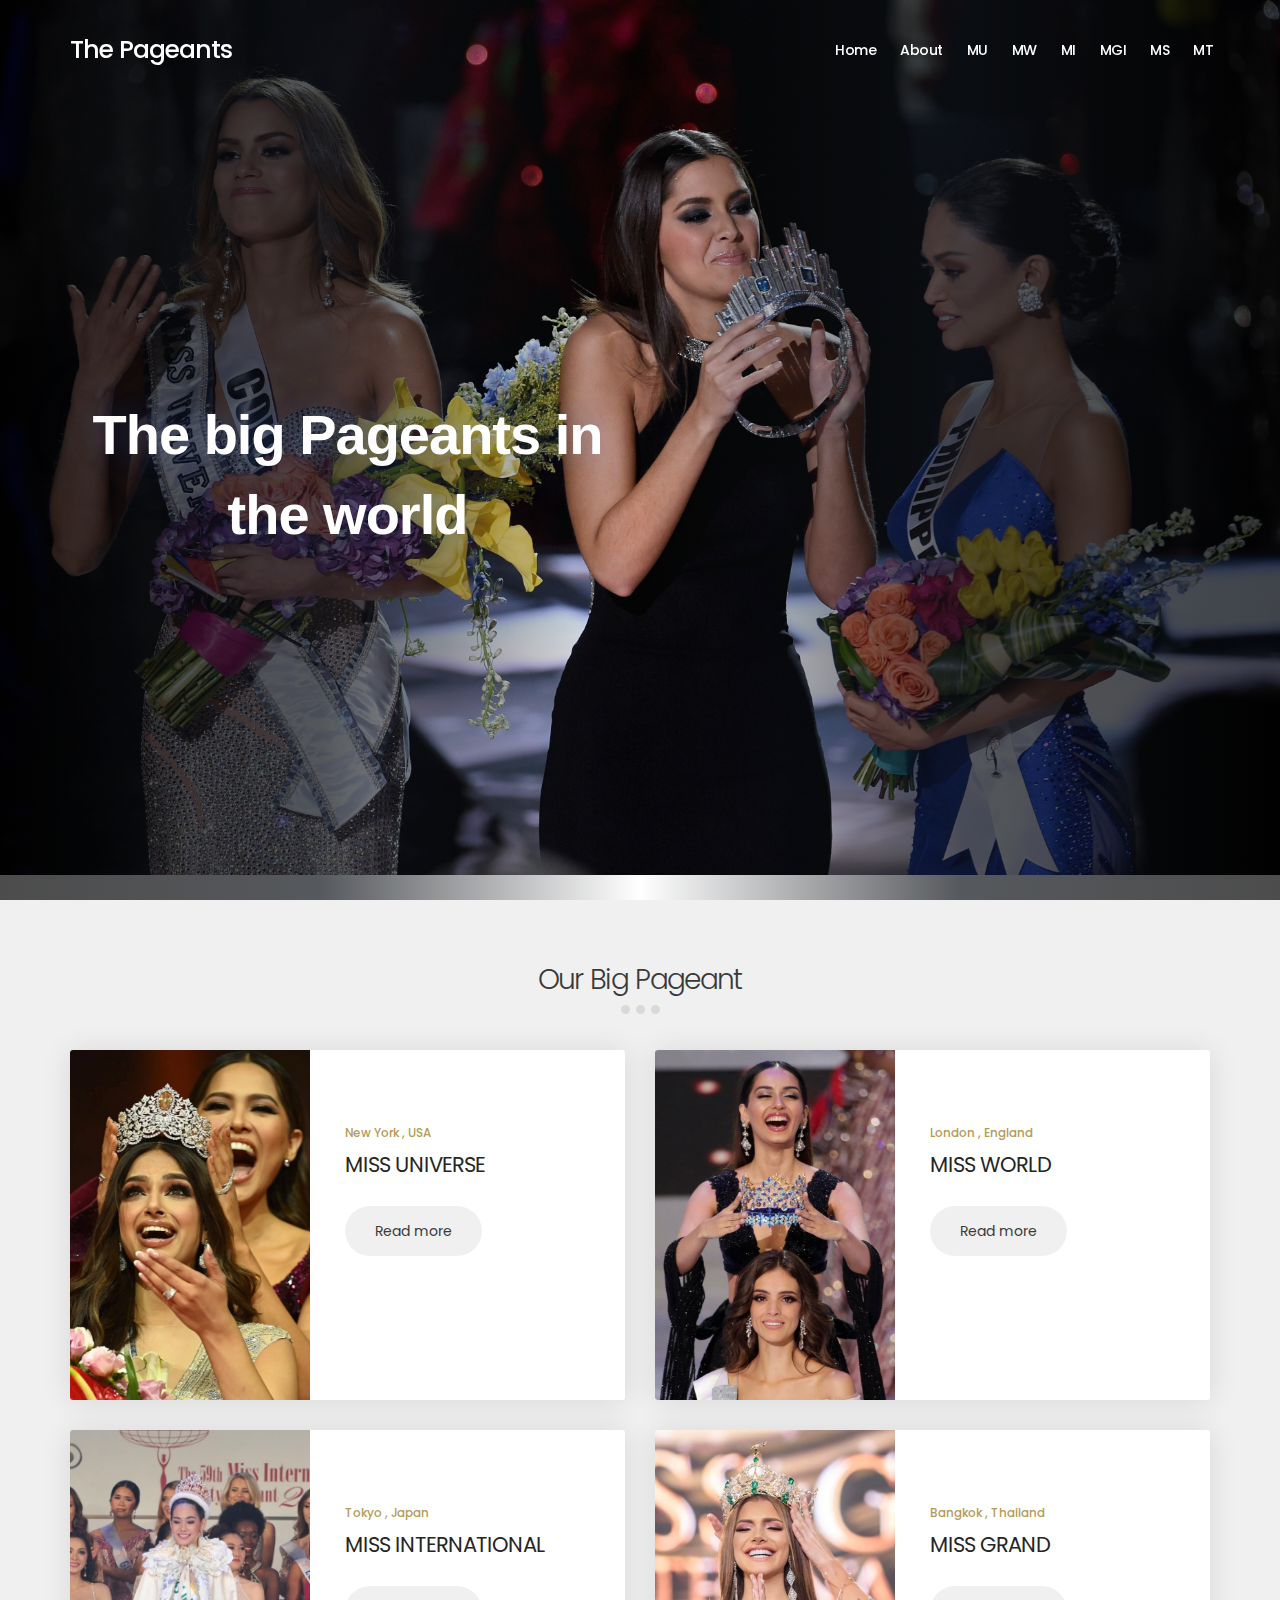
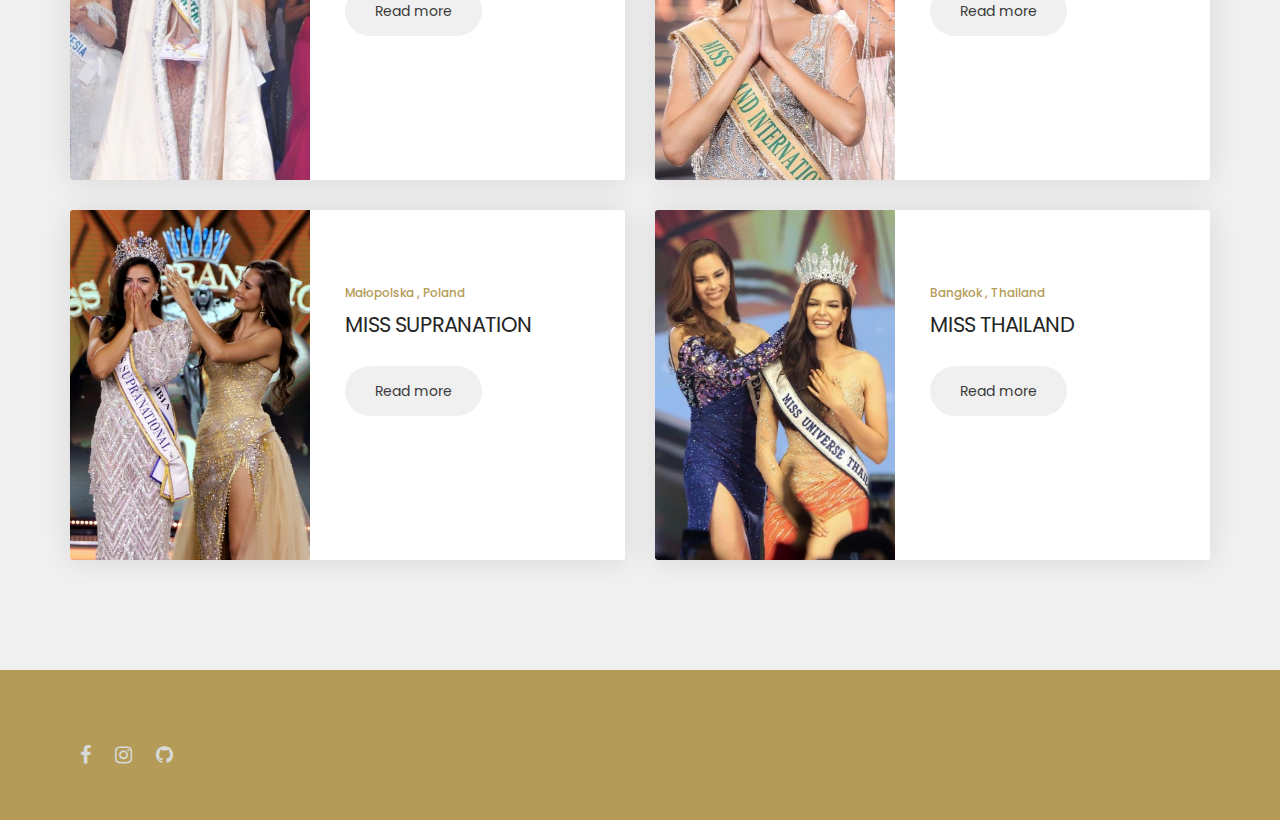
<file: index.html>
<!DOCTYPE html>
<html lang="en">
  <head>
    
    <title>The Pageants</title>

    <meta charset="UTF-8" />
    <meta http-equiv="X-UA-Compatible" content="IE=Edge" />
    <meta name="description" content="" />
    <meta name="keywords" content="" />
    <meta name="author" content="" />
    <meta
      name="viewport"
      content="width=device-width, initial-scale=1, maximum-scale=1"
    />

    <link rel="stylesheet" href="css/bootstrap.min.css" />
    <link rel="stylesheet" href="css/magnific-popup.css" />
    <link rel="stylesheet" href="css/font-awesome.min.css" />
    <link rel="icon" type="image/png" href="images/lg.png">
    <!-- MAIN CSS -->
    <link rel="stylesheet" href="css/templatemo-style.css" />
  </head>
  <body>
    <!-- PRE LOADER -->
    <section class="preloader">
      <div class="spinner">
        <span class="spinner-rotate"></span>
      </div>
    </section>

    <!-- MENU -->
    <section class="navbar custom-navbar navbar-fixed-top" role="navigation">
      <div class="container">
        <div class="navbar-header">
          <button
            class="navbar-toggle"
            data-toggle="collapse"
            data-target=".navbar-collapse"
          >
            <span class="icon icon-bar"></span>
            <span class="icon icon-bar"></span>
            <span class="icon icon-bar"></span>
          </button>

          <!-- lOGO TEXT HERE -->
          <a href="index.html" class="navbar-brand">The Pageants</a>
        </div>

        <!-- MENU LINKS -->
        <div class="collapse navbar-collapse">
          <ul class="nav navbar-nav navbar-right">
            <li><a href="index.html" class="smoothScroll">Home</a></li>
            <li><a href="about.html" class="smoothScroll">About</a></li>
            <li><a href="mu.html" class="smoothScroll">MU</a></li>
            <li><a href="mw.html" class="smoothScroll">MW</a></li>
            <li><a href="mi.html" class="smoothScroll">MI</a></li>
            <li><a href="mgi.html" class="smoothScroll">MGI</a></li>
            <li><a href="ms.html" class="smoothScroll">MS</a></li>
            <li><a href="mt.html" class="smoothScroll">MT</a></li>
          </ul>
        </div>
      </div>
    </section>

    <!-- HOME -->
    <section id="homein" data-stellar-background-ratio="0.5">
      <div class="overlay"></div>
      <div class="container">
        <div class="row">
          <div class="col-md-6 col-sm-12">
            <div class="home-info">
              <h1><b>The big Pageants in the world</b></h1>
            </div>
          </div>
        </div>
      </div>
    </section>

    <!-- BLOG -->
    <section id="blog" data-stellar-background-ratio="0.5">
      <div class="container">
        <div class="row">
          <div class="col-md-12 col-sm-12">
            <div class="section-title">
              <h2>Our Big Pageant</h2>
              <span class="line-bar">...</span>
            </div>
          </div>

          <div class="col-md-6 col-sm-6">
            <!-- BLOG THUMB -->
            <div class="media blog-thumb">
              <div class="media-object media-left">
                <a href="mu.html"
                  ><img src="images/in/mu.jpg" class="img-responsive" alt=""
                /></a>
              </div>
              <div class="media-body blog-info">
                <small>New York , USA</small>
                <h3><a href="mu.html">MISS UNIVERSE</a></h3>
                <a href="mu.html" class="btn section-btn">Read more</a>
              </div>
            </div>
          </div>

          <div class="col-md-6 col-sm-6">
            <!-- BLOG THUMB -->
            <div class="media blog-thumb">
              <div class="media-object media-left">
                <a href="mw.html"
                  ><img src="images/in/mw.jpg" class="img-responsive" alt=""
                /></a>
              </div>
              <div class="media-body blog-info">
                <small>London , England</small>
                <h3><a href="mw.html">MISS WORLD</a></h3>
                <a href="mw.html" class="btn section-btn">Read more</a>
              </div>
            </div>
          </div>

          <div class="col-md-6 col-sm-6">
            <!-- BLOG THUMB -->
            <div class="media blog-thumb">
              <div class="media-object media-left">
                <a href="mi.html"
                  ><img src="images/in/mi.jpg" class="img-responsive" alt=""
                /></a>
              </div>
              <div class="media-body blog-info">
                <small>Tokyo , Japan</small>
                <h3><a href="mi.html">MISS INTERNATIONAL</a></h3>
                <a href="mi.html" class="btn section-btn">Read more</a>
              </div>
            </div>
          </div>

          <div class="col-md-6 col-sm-6">
            <!-- BLOG THUMB -->
            <div class="media blog-thumb">
              <div class="media-object media-left">
                <a href="mgi.html"
                  ><img src="images/in/mgi.jpg" class="img-responsive" alt=""
                /></a>
              </div>
              <div class="media-body blog-info">
                <small>Bangkok , Thailand</small>
                <h3><a href="mgi.html">MISS GRAND</a></h3>
                <a href="mgi.html" class="btn section-btn">Read more</a>
              </div>
            </div>
          </div>

          <div class="col-md-6 col-sm-6">
            <!-- BLOG THUMB -->
            <div class="media blog-thumb">
              <div class="media-object media-left">
                <a href="ms.html"
                  ><img src="images/in/ms.jpg" class="img-responsive" alt=""
                /></a>
              </div>
              <div class="media-body blog-info">
                <small>Małopolska , Poland</small>
                <h3><a href="ms.html">MISS SUPRANATION</a></h3>
                <a href="ms.html" class="btn section-btn">Read more</a>
              </div>
            </div>
          </div>

          <div class="col-md-6 col-sm-6">
            <!-- BLOG THUMB -->
            <div class="media blog-thumb">
              <div class="media-object media-left">
                <a href="mt.html"
                  ><img src="images/in/mt.jpg" class="img-responsive" alt=""
                /></a>
              </div>
              <div class="media-body blog-info">
                <small>Bangkok , Thailand</small>
                <h3><a href="mt.html">MISS THAILAND</a></h3>
                <a href="mt.html" class="btn section-btn">Read more</a>
              </div>
            </div>
          </div>
        </div>
      </div>
    </section>

    

    <!-- FOOTER -->
    <!-- FOOTER -->
    <footer data-stellar-background-ratio="0.5">
      <div class="container">
        <div class="row">
          <div class="col-md-6 col-sm-7">
            <ul class="social-icon">
              <li>
                <a
                  href="https://www.facebook.com/mmark.khomsan"
                  class="fa fa-facebook"
                ></a>
              </li>
              <li>
                <a
                  href="https://www.instagram.com/markkhks/"
                  class="fa fa-instagram"
                ></a>
              </li>
              <li>
                <a href="https://github.com/MarkKh" class="fa fa-github"></a>
              </li>
            </ul>
          </div>
        </div>
      </div>
    </footer>

    <!-- SCRIPTS -->
    <script src="js/jquery.js"></script>
    <script src="js/bootstrap.min.js"></script>
    <script src="js/jquery.stellar.min.js"></script>
    <script src="js/jquery.magnific-popup.min.js"></script>
    <script src="js/smoothscroll.js"></script>
    <script src="js/custom.js"></script>
  </body>
</html>
</file>
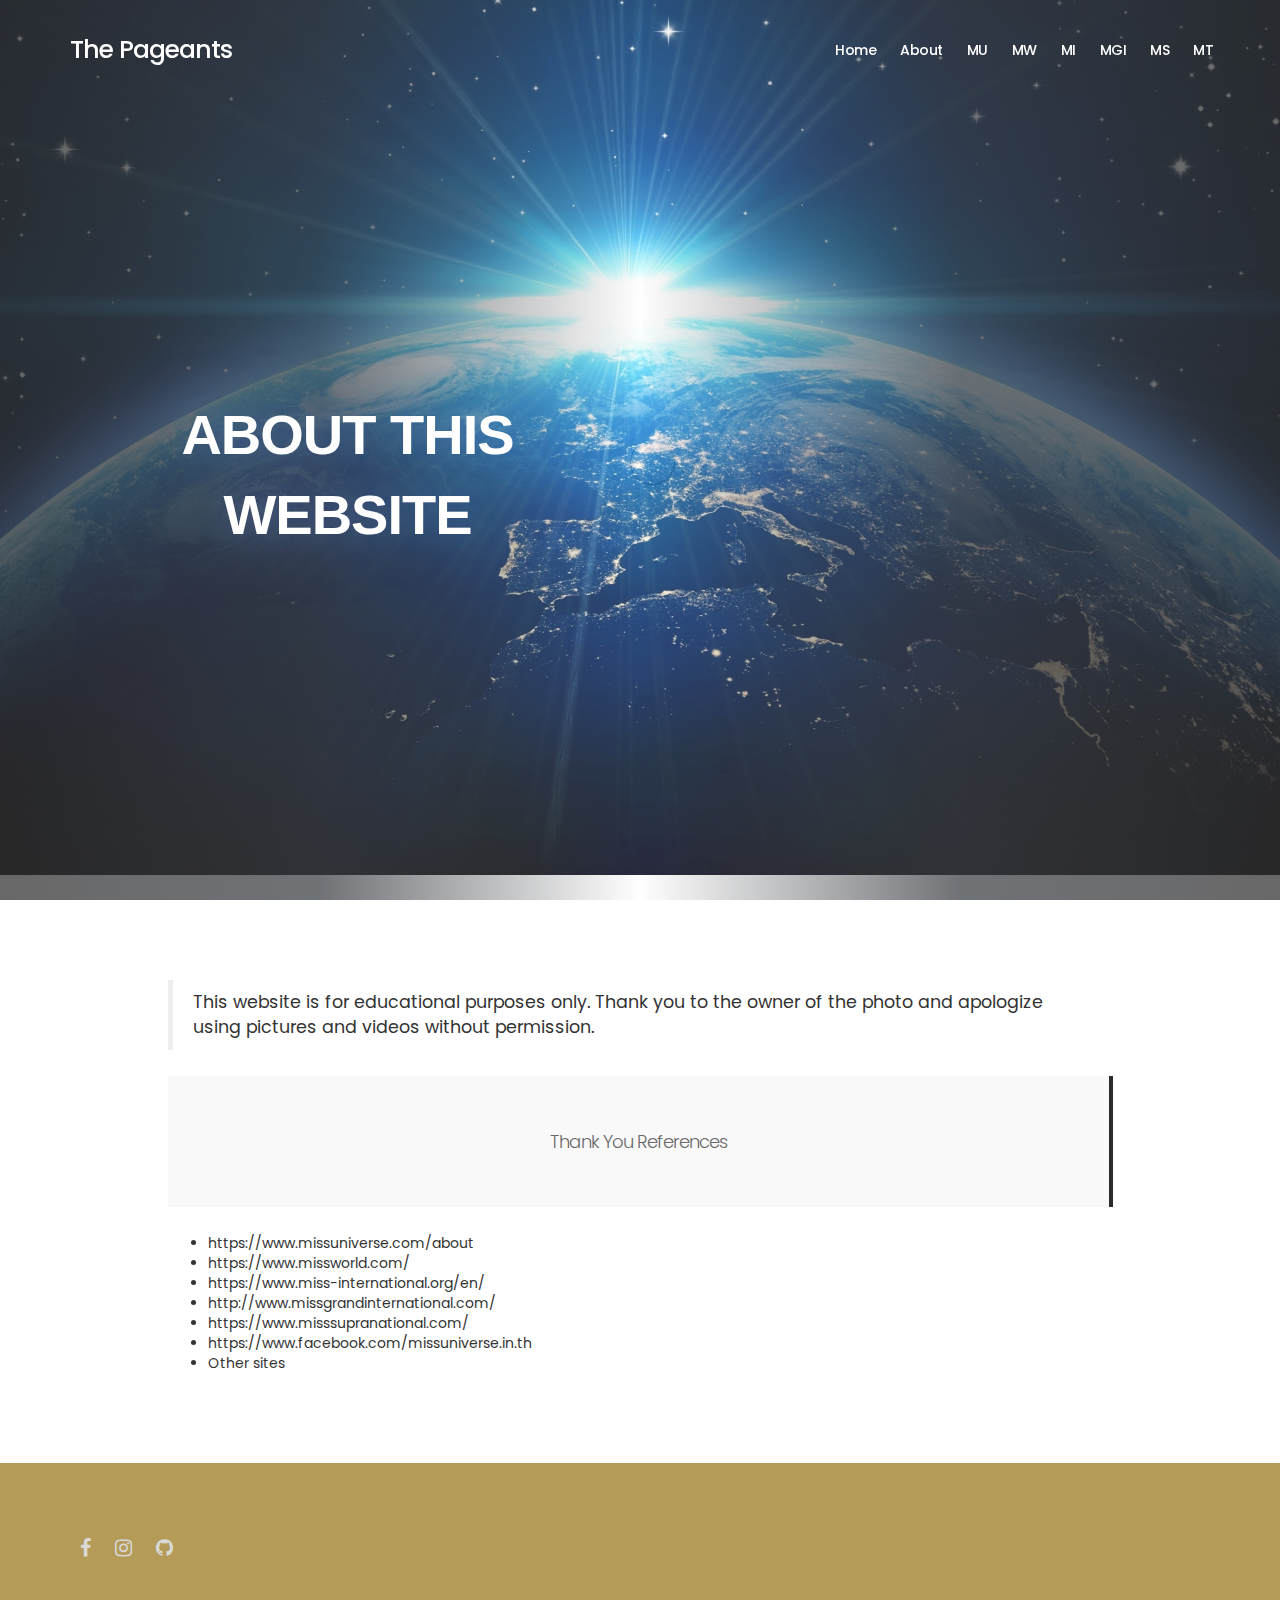
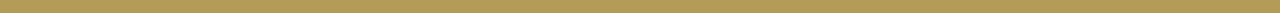
<file: about.html>
<!DOCTYPE html>
<html lang="en">
  <head>
    <title>About</title>

    <meta charset="UTF-8" />
    <meta http-equiv="X-UA-Compatible" content="IE=Edge" />
    <meta name="description" content="" />
    <meta name="keywords" content="" />
    <meta name="author" content="" />
    <meta
      name="viewport"
      content="width=device-width, initial-scale=1, maximum-scale=1"
    />

    <link rel="stylesheet" href="css/bootstrap.min.css" />
    <link rel="stylesheet" href="css/magnific-popup.css" />
    <link rel="stylesheet" href="css/font-awesome.min.css" />
    <link rel="icon" type="image/png" href="images/lg.png">
    <!-- MAIN CSS -->
    <link rel="stylesheet" href="css/templatemo-style.css" />
  </head>
  <body>
    <!-- PRE LOADER -->
    <section class="preloader">
      <div class="spinner">
        <span class="spinner-rotate"></span>
      </div>
    </section>

    <!-- MENU -->
    <section class="navbar custom-navbar navbar-fixed-top" role="navigation">
      <div class="container">
        <div class="navbar-header">
          <button
            class="navbar-toggle"
            data-toggle="collapse"
            data-target=".navbar-collapse"
          >
            <span class="icon icon-bar"></span>
            <span class="icon icon-bar"></span>
            <span class="icon icon-bar"></span>
          </button>

          <!-- lOGO TEXT HERE -->
          <a href="index.html" class="navbar-brand">The Pageants</a>
        </div>

        <!-- MENU LINKS -->
        <div class="collapse navbar-collapse">
          <ul class="nav navbar-nav navbar-right">
            <li><a href="index.html" class="smoothScroll">Home</a></li>
            <li><a href="about.html" class="smoothScroll">About</a></li>
            <li><a href="mu.html" class="smoothScroll">MU</a></li>
            <li><a href="mw.html" class="smoothScroll">MW</a></li>
            <li><a href="mi.html" class="smoothScroll">MI</a></li>
            <li><a href="mgi.html" class="smoothScroll">MGI</a></li>
            <li><a href="ms.html" class="smoothScroll">MS</a></li>
            <li><a href="mt.html" class="smoothScroll">MT</a></li>
          </ul>
        </div>
      </div>
    </section>

    <!-- BLOG HEADER -->
    <section id="homeab" data-stellar-background-ratio="0.5">
      <div class="overlay"></div>
      <div class="container">
        <div class="row">
          <div class="col-md-6 col-sm-12">
            <div class="home-info">
              <h1><b>ABOUT THIS WEBSITE</b></h1>
            </div>
          </div>
        </div>
      </div>
    </section>

    <!-- BLOG DETAIL -->
    <section id="blog-detail" data-stellar-background-ratio="0.5">
      <div class="container">
        <div class="row">
          <div class="col-md-offset-1 col-md-10 col-sm-12">
            <!-- BLOG THUMB -->
            <div class="blog-detail-thumb">
              <blockquote>
                This website is for educational purposes only. Thank you to the
                owner of the photo and apologize using pictures and videos
                without permission.
              </blockquote>

              <div class="blog-ads">
                <h4>Thank You References</h4>
              </div>

              <ul>
                <li>https://www.missuniverse.com/about</li>
                <li>https://www.missworld.com/</li>
                <li>https://www.miss-international.org/en/</li>
                <li>http://www.missgrandinternational.com/</li>
                <li>https://www.misssupranational.com/</li>
                <li>https://www.facebook.com/missuniverse.in.th</li>
                <li>Other sites</li>
              </ul>
            </div>
          </div>
        </div>
      </div>
    </section>

    <!-- FOOTER -->
    <footer data-stellar-background-ratio="0.5">
      <div class="container">
        <div class="row">
          <div class="col-md-6 col-sm-7">
            <ul class="social-icon">
              <li>
                <a
                  href="https://www.facebook.com/mmark.khomsan"
                  class="fa fa-facebook"
                ></a>
              </li>
              <li>
                <a
                  href="https://www.instagram.com/markkhks/"
                  class="fa fa-instagram"
                ></a>
              </li>
              <li>
                <a href="https://github.com/MarkKh" class="fa fa-github"></a>
              </li>
            </ul>
          </div>
        </div>
      </div>
    </footer>

    <!-- SCRIPTS -->
    <script src="js/jquery.js"></script>
    <script src="js/bootstrap.min.js"></script>
    <script src="js/jquery.stellar.min.js"></script>
    <script src="js/jquery.magnific-popup.min.js"></script>
    <script src="js/smoothscroll.js"></script>
    <script src="js/custom.js"></script>
  </body>
</html>
</file>
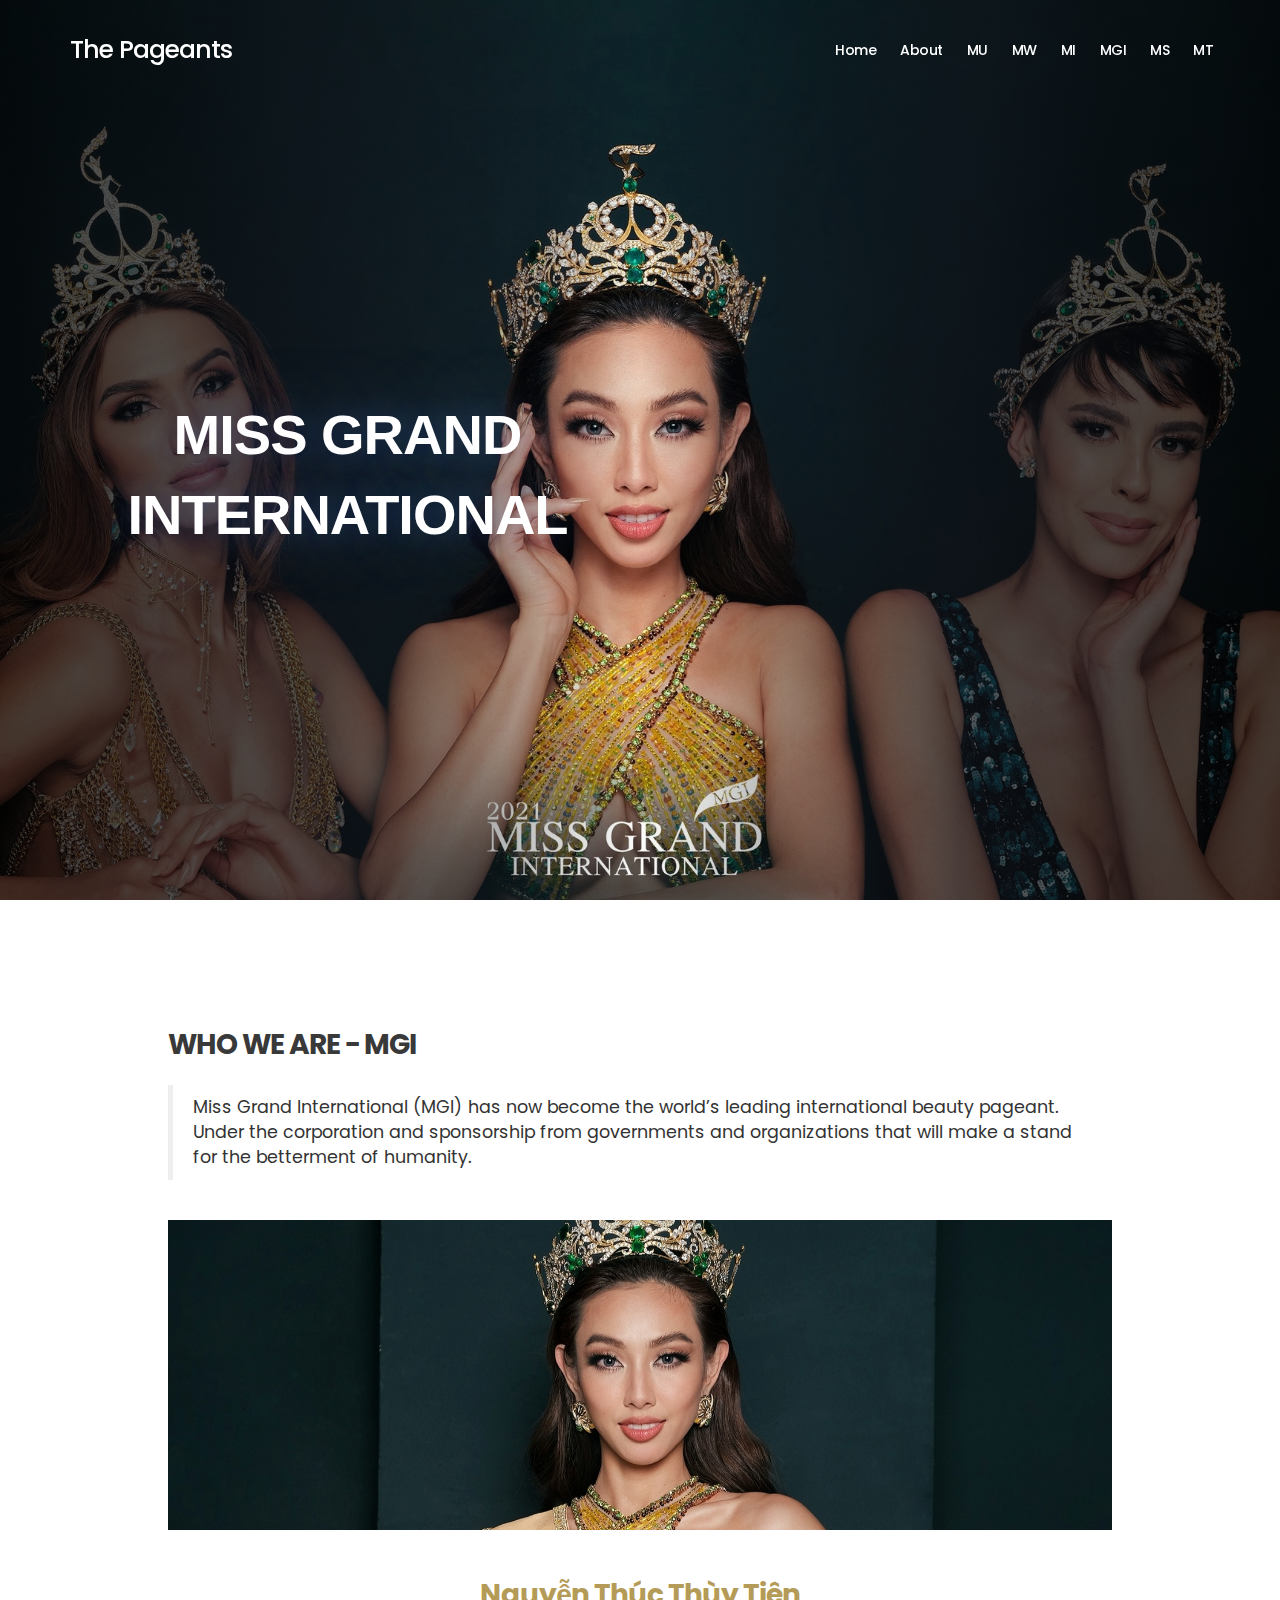
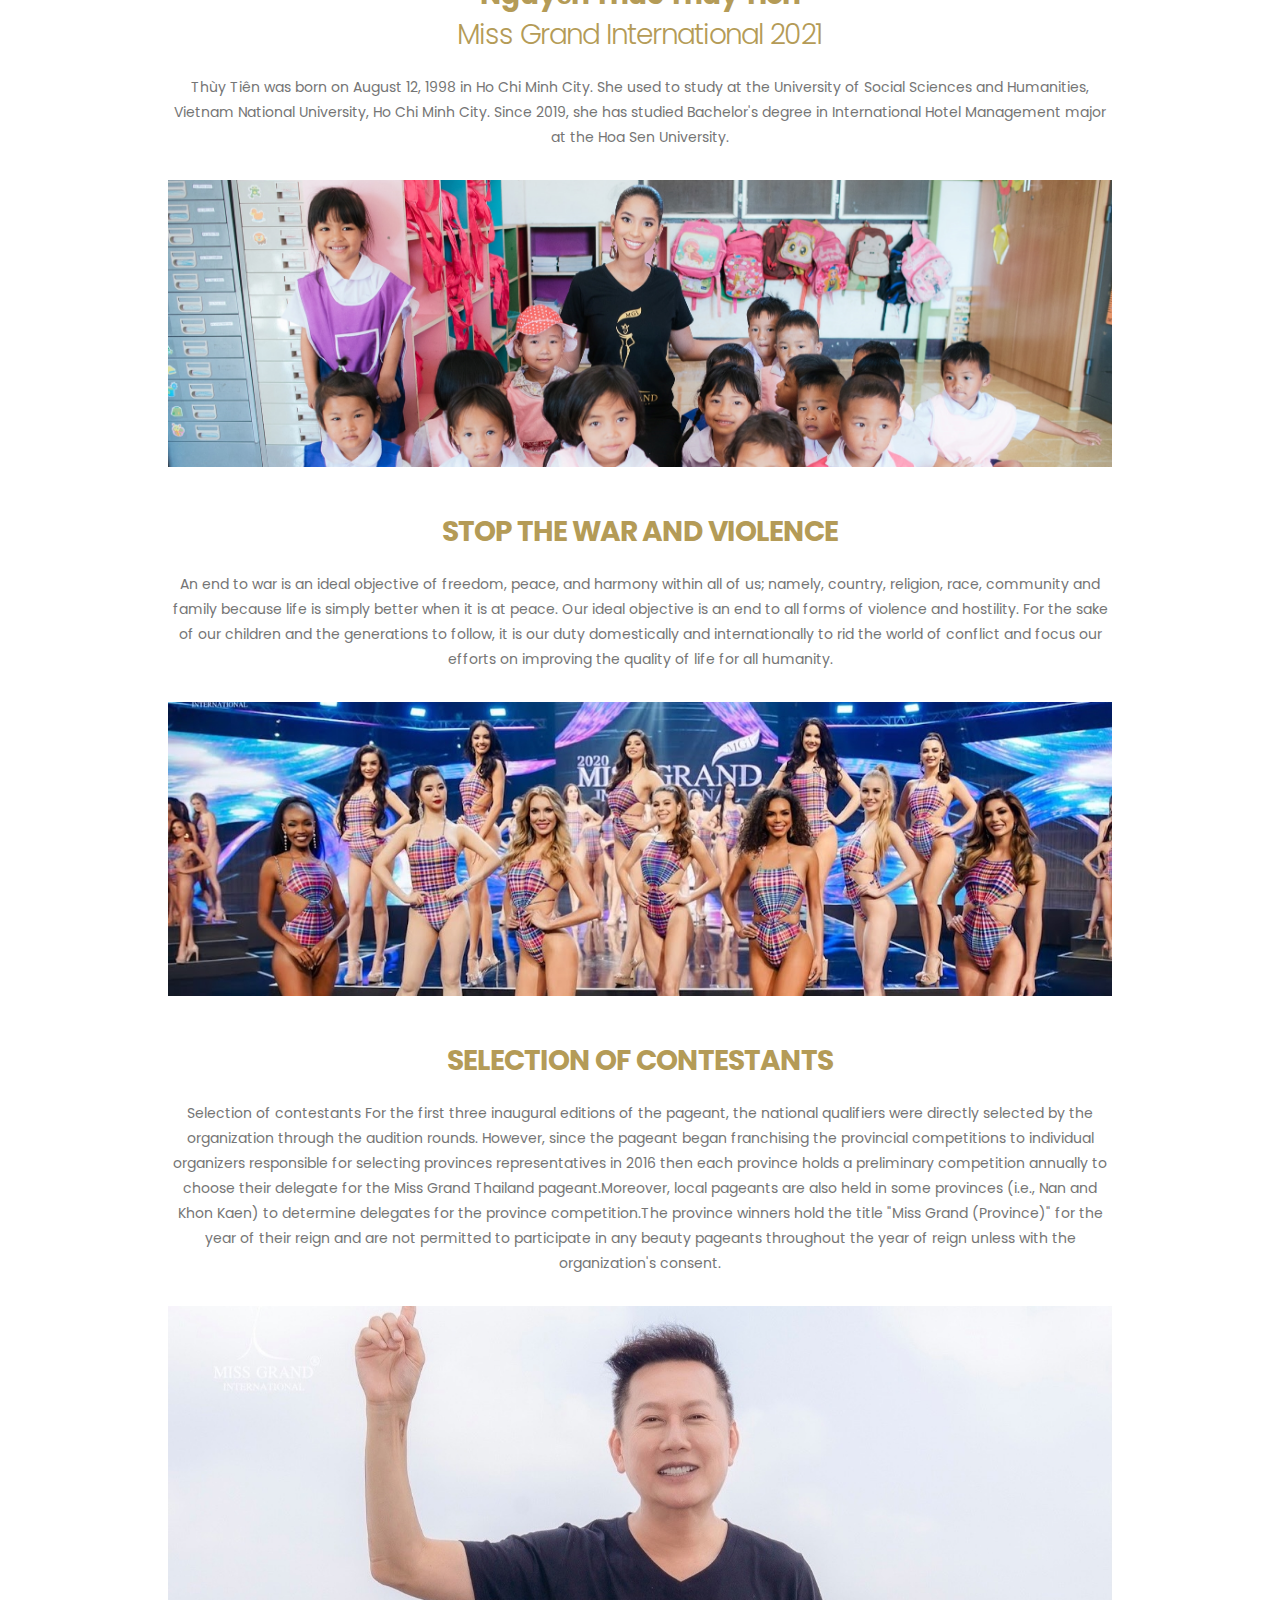
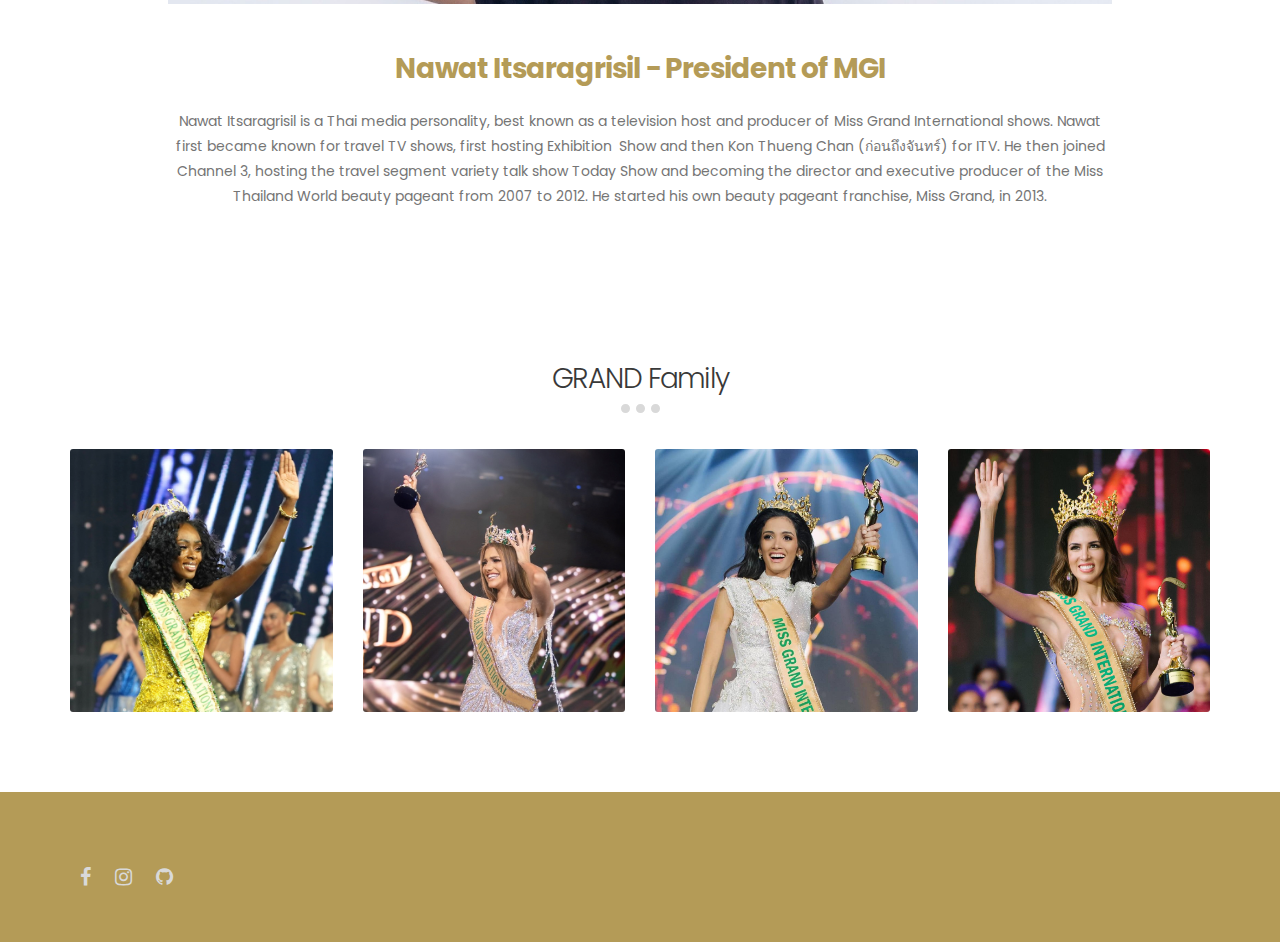
<file: mgi.html>
<!DOCTYPE html>
<html lang="en">
  <head>
    <title>Miss Grand International</title>

    <meta charset="UTF-8" />
    <meta http-equiv="X-UA-Compatible" content="IE=Edge" />
    <meta name="description" content="" />
    <meta name="keywords" content="" />
    <meta name="author" content="" />
    <meta
      name="viewport"
      content="width=device-width, initial-scale=1, maximum-scale=1"
    />

    <link rel="stylesheet" href="css/bootstrap.min.css" />
    <link rel="stylesheet" href="css/magnific-popup.css" />
    <link rel="stylesheet" href="css/font-awesome.min.css" />
    <link rel="icon" type="image/png" href="images/lg.png">
    <!-- MAIN CSS -->
    <link rel="stylesheet" href="css/templatemo-style.css" />
  </head>
  <body>
    <!-- PRE LOADER -->
    <section class="preloader">
      <div class="spinner">
        <span class="spinner-rotate"></span>
      </div>
    </section>

    <!-- MENU -->
    <section class="navbar custom-navbar navbar-fixed-top" role="navigation">
      <div class="container">
        <div class="navbar-header">
          <button
            class="navbar-toggle"
            data-toggle="collapse"
            data-target=".navbar-collapse"
          >
            <span class="icon icon-bar"></span>
            <span class="icon icon-bar"></span>
            <span class="icon icon-bar"></span>
          </button>

          <!-- lOGO TEXT HERE -->
          <a href="index.html" class="navbar-brand">The Pageants</a>
        </div>

        <!-- MENU LINKS -->
        <div class="collapse navbar-collapse">
          <ul class="nav navbar-nav navbar-right">
            <li><a href="index.html" class="smoothScroll">Home</a></li>
            <li><a href="about.html" class="smoothScroll">About</a></li>
            <li><a href="mu.html" class="smoothScroll">MU</a></li>
            <li><a href="mw.html" class="smoothScroll">MW</a></li>
            <li><a href="mi.html" class="smoothScroll">MI</a></li>
            <li><a href="mgi.html" class="smoothScroll">MGI</a></li>
            <li><a href="ms.html" class="smoothScroll">MS</a></li>
            <li><a href="mt.html" class="smoothScroll">MT</a></li>
          </ul>
        </div>
      </div>
    </section>

    <!-- HOME -->
    <section id="homemgi" data-stellar-background-ratio="0.5">
      <div class="overlay"></div>
      <div class="container">
        <div class="row">
          <div class="col-md-6 col-sm-12">
            <div class="home-info">
              <h1><b>MISS GRAND INTERNATIONAL</b></h1>
            </div>
          </div>
        </div>
      </div>
    </section>

    <!-- BLOG -->
    <section id="blog-detail" data-stellar-background-ratio="0.5">
      <div class="container">
        <div class="row">
          <div class="col-md-offset-1 col-md-10 col-sm-12">
            <!-- BLOG THUMB -->
            <div class="blog-detail-thumb">
              <h2><b>WHO WE ARE - MGI </b></h2>

              <blockquote>
                Miss Grand International (MGI) has now become the world’s
                leading international beauty pageant. Under the corporation and
                sponsorship from governments and organizations that will make a
                stand for the betterment of humanity.
              </blockquote>

              <br />
              <img src="images/mgi/2020.jpg" class="img-responsive" alt="" />
              <div>
                <center>
                  <h2>
                    <span style="color: #b49b57">
                      <b>Nguyễn Thúc Thùy Tiên</b><br />Miss Grand International
                      2021</span
                    >
                  </h2>

                  <p>
                    Thùy Tiên was born on August 12, 1998 in Ho Chi Minh City.
                    She used to study at the University of Social Sciences and
                    Humanities, Vietnam National University, Ho Chi Minh City.
                    Since 2019, she has studied Bachelor's degree in
                    International Hotel Management major at the Hoa Sen
                    University.
                  </p>
                </center>
              </div>

              <br />
              <img src="images/mgi/stp.jpg" class="img-responsive" alt="" />
              <div>
                <center>
                  <h2>
                    <b
                      ><span style="color: #b49b57"
                        >STOP THE WAR AND VIOLENCE</span
                      ></b
                    >
                  </h2>
                  <p>
                    An end to war is an ideal objective of freedom, peace, and
                    harmony within all of us; namely, country, religion, race,
                    community and family because life is simply better when it
                    is at peace. Our ideal objective is an end to all forms of
                    violence and hostility. For the sake of our children and the
                    generations to follow, it is our duty domestically and
                    internationally to rid the world of conflict and focus our
                    efforts on improving the quality of life for all humanity.
                  </p>
                </center>
              </div>

              <br />
              <img src="images/mgi/compp.jpg" class="img-responsive" alt="" />
              <div>
                <center>
                  <h2>
                    <b
                      ><span style="color: #b49b57"
                        >SELECTION OF CONTESTANTS</span
                      ></b
                    >
                  </h2>
                  <p>
                    Selection of contestants For the first three inaugural
                    editions of the pageant, the national qualifiers were
                    directly selected by the organization through the audition
                    rounds. However, since the pageant began franchising the
                    provincial competitions to individual organizers responsible
                    for selecting provinces representatives in 2016 then each
                    province holds a preliminary competition annually to choose
                    their delegate for the Miss Grand Thailand pageant.Moreover,
                    local pageants are also held in some provinces (i.e., Nan
                    and Khon Kaen) to determine delegates for the province
                    competition.The province winners hold the title "Miss Grand
                    (Province)" for the year of their reign and are not
                    permitted to participate in any beauty pageants throughout
                    the year of reign unless with the organization's consent.
                  </p>
                </center>
              </div>

              <br />
              <img src="images/mgi/boss.jpg" class="img-responsive" alt="" />
              <div>
                <center>
                  <h2>
                    <b
                      ><span style="color: #b49b57"
                        >Nawat Itsaragrisil - President of MGI</span
                      ></b
                    >
                  </h2>
                  <p>
                    Nawat Itsaragrisil is a Thai media
                    personality, best known as a television host and producer of
                    Miss Grand International shows. Nawat first became known for
                    travel TV shows, first hosting Exhibition Show and then Kon
                    Thueng Chan (ก่อนถึงจันทร์) for ITV. He then joined
                    Channel 3, hosting the travel segment variety talk show
                    Today Show and becoming the director and executive producer
                    of the Miss Thailand World beauty pageant from 2007 to 2012.
                    He started his own beauty pageant franchise, Miss Grand, in
                    2013.
                  </p>
                </center>
              </div>
            </div>
          </div>
        </div>
      </div>
    </section>

    <!-- WORK -->
    <section id="work" data-stellar-background-ratio="0.5">
      <div class="container">
        <div class="row">
          <div class="col-md-12 col-sm-12">
            <div class="section-title">
              <h2>GRAND Family</h2>
              <span class="line-bar">...</span>
            </div>
          </div>

          <div class="col-md-3 col-sm-6">
            <!-- WORK THUMB -->
            <div class="work-thumb">
              <a href="images/mgi/20.jpg" class="image-popup">
                <img src="images/mgi/20.jpg" class="img-responsive" alt="Work" />

                <div class="work-info">
                  <h3>Abena Appiah</h3>
                  <small>Miss Grand International 2020</small>
                  <small>United States</small>
                </div>
              </a>
            </div>
          </div>

          <div class="col-md-3 col-sm-6">
            <!-- WORK THUMB -->
            <div class="work-thumb">
              <a href="images/mgi/19.jpg" class="image-popup">
                <img src="images/mgi/19.jpg" class="img-responsive" alt="Work" />

                <div class="work-info">
                  <h3>Valentina Figuera</h3>
                  <small>Miss Grand International 2019</small>
                  <small>Venezuela</small>
                </div>
              </a>
            </div>
          </div>

          <div class="col-md-3 col-sm-6">
            <!-- WORK THUMB -->
            <div class="work-thumb">
              <a href="images/mgi/18.jpg" class="image-popup">
                <img src="images/mgi/18.jpg" class="img-responsive" alt="Work" />

                <div class="work-info">
                  <h3>Clara Sosa</h3>
                  <small>Miss Grand International 2018</small>
                  <small>Paraguay</small>
                </div>
              </a>
            </div>
          </div>

          <div class="col-md-3 col-sm-6">
            <!-- WORK THUMB -->
            <div class="work-thumb">
              <a href="images/mgi/17.jpg" class="image-popup">
                <img src="images/mgi/17.jpg" class="img-responsive" alt="Work" />

                <div class="work-info">
                  <h3>Maria Jose Lora</h3>
                  <small>Miss Grand International 2017</small>
                  <small>Peru</small>
                </div>
              </a>
            </div>
          </div>
        </div>
      </div>
    </section>

    <!-- FOOTER -->
    <!-- FOOTER -->
    <footer data-stellar-background-ratio="0.5">
      <div class="container">
        <div class="row">
          <div class="col-md-6 col-sm-7">
            <ul class="social-icon">
              <li>
                <a
                  href="https://www.facebook.com/mmark.khomsan"
                  class="fa fa-facebook"
                ></a>
              </li>
              <li>
                <a
                  href="https://www.instagram.com/markkhks/"
                  class="fa fa-instagram"
                ></a>
              </li>
              <li>
                <a href="https://github.com/MarkKh" class="fa fa-github"></a>
              </li>
            </ul>
          </div>
        </div>
      </div>
    </footer>

    <!-- SCRIPTS -->
    <script src="js/jquery.js"></script>
    <script src="js/bootstrap.min.js"></script>
    <script src="js/jquery.stellar.min.js"></script>
    <script src="js/jquery.magnific-popup.min.js"></script>
    <script src="js/smoothscroll.js"></script>
    <script src="js/custom.js"></script>
  </body>
</html>
</file>
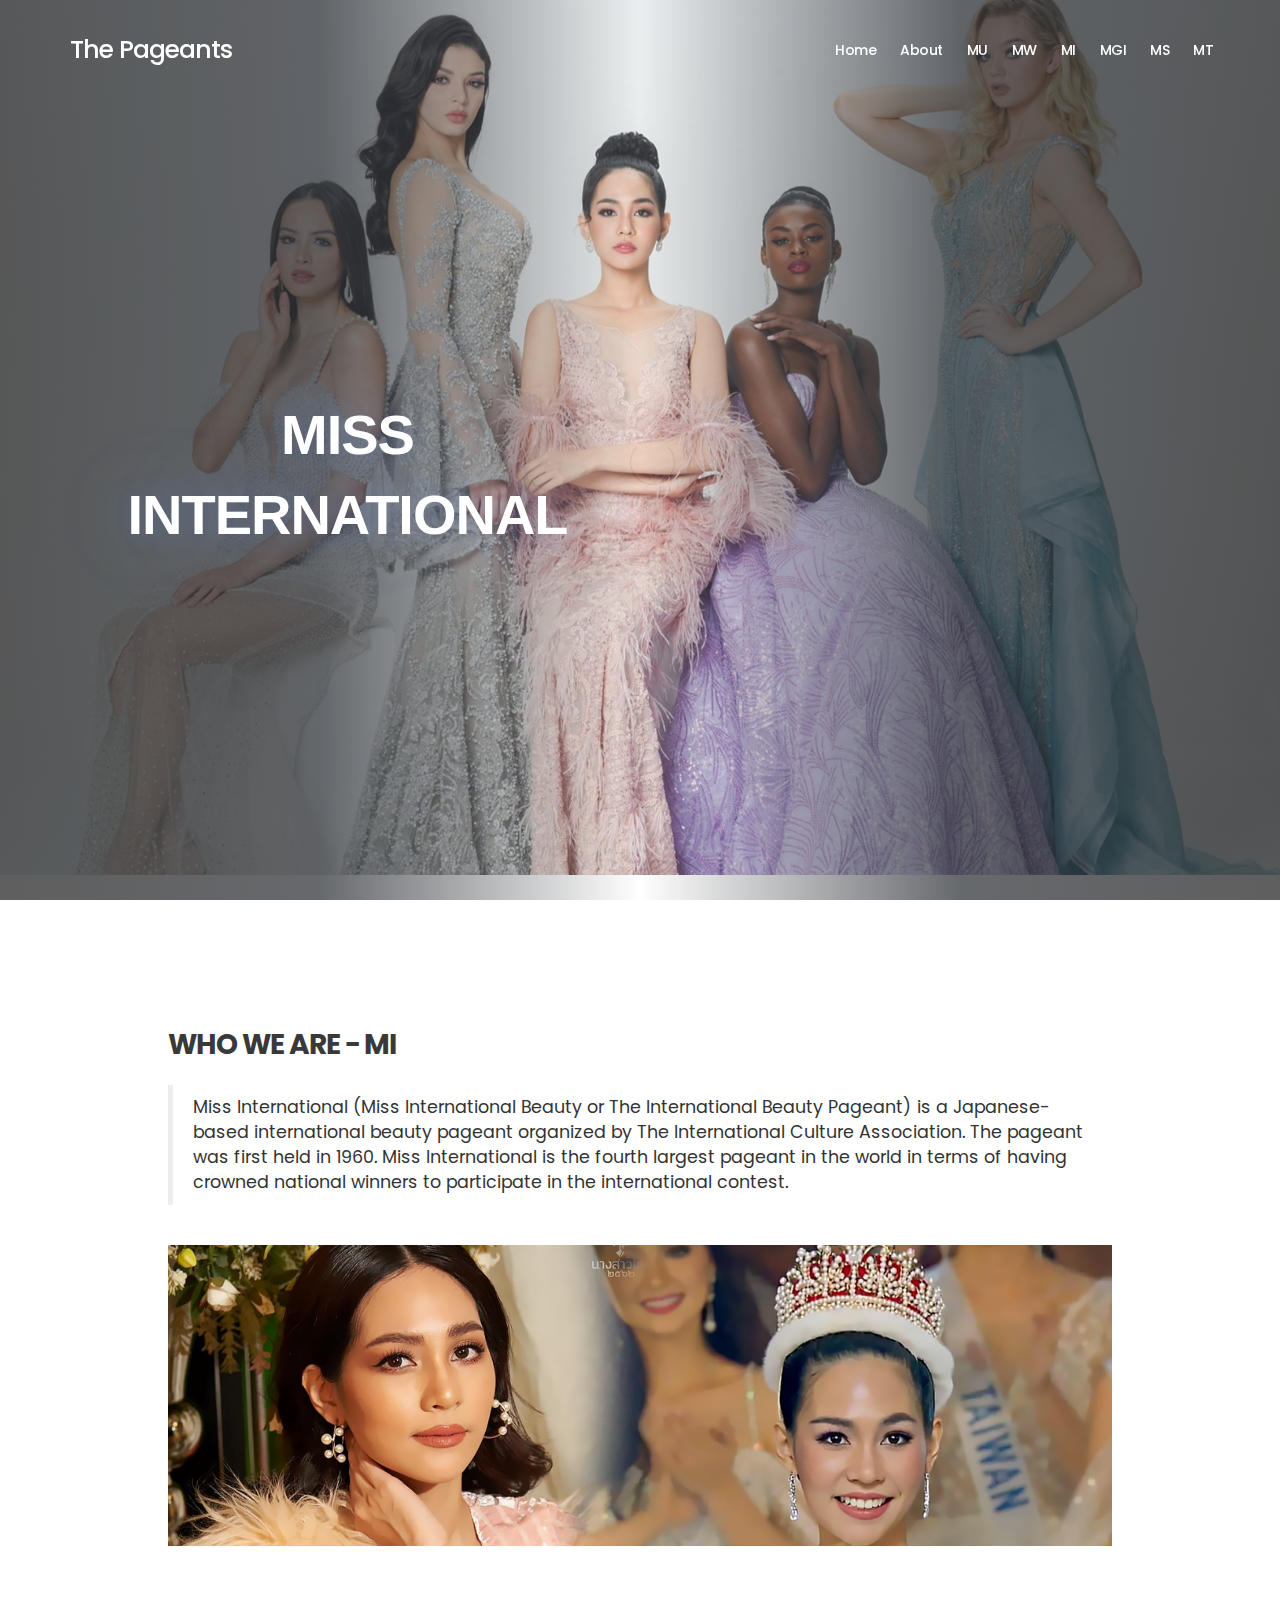
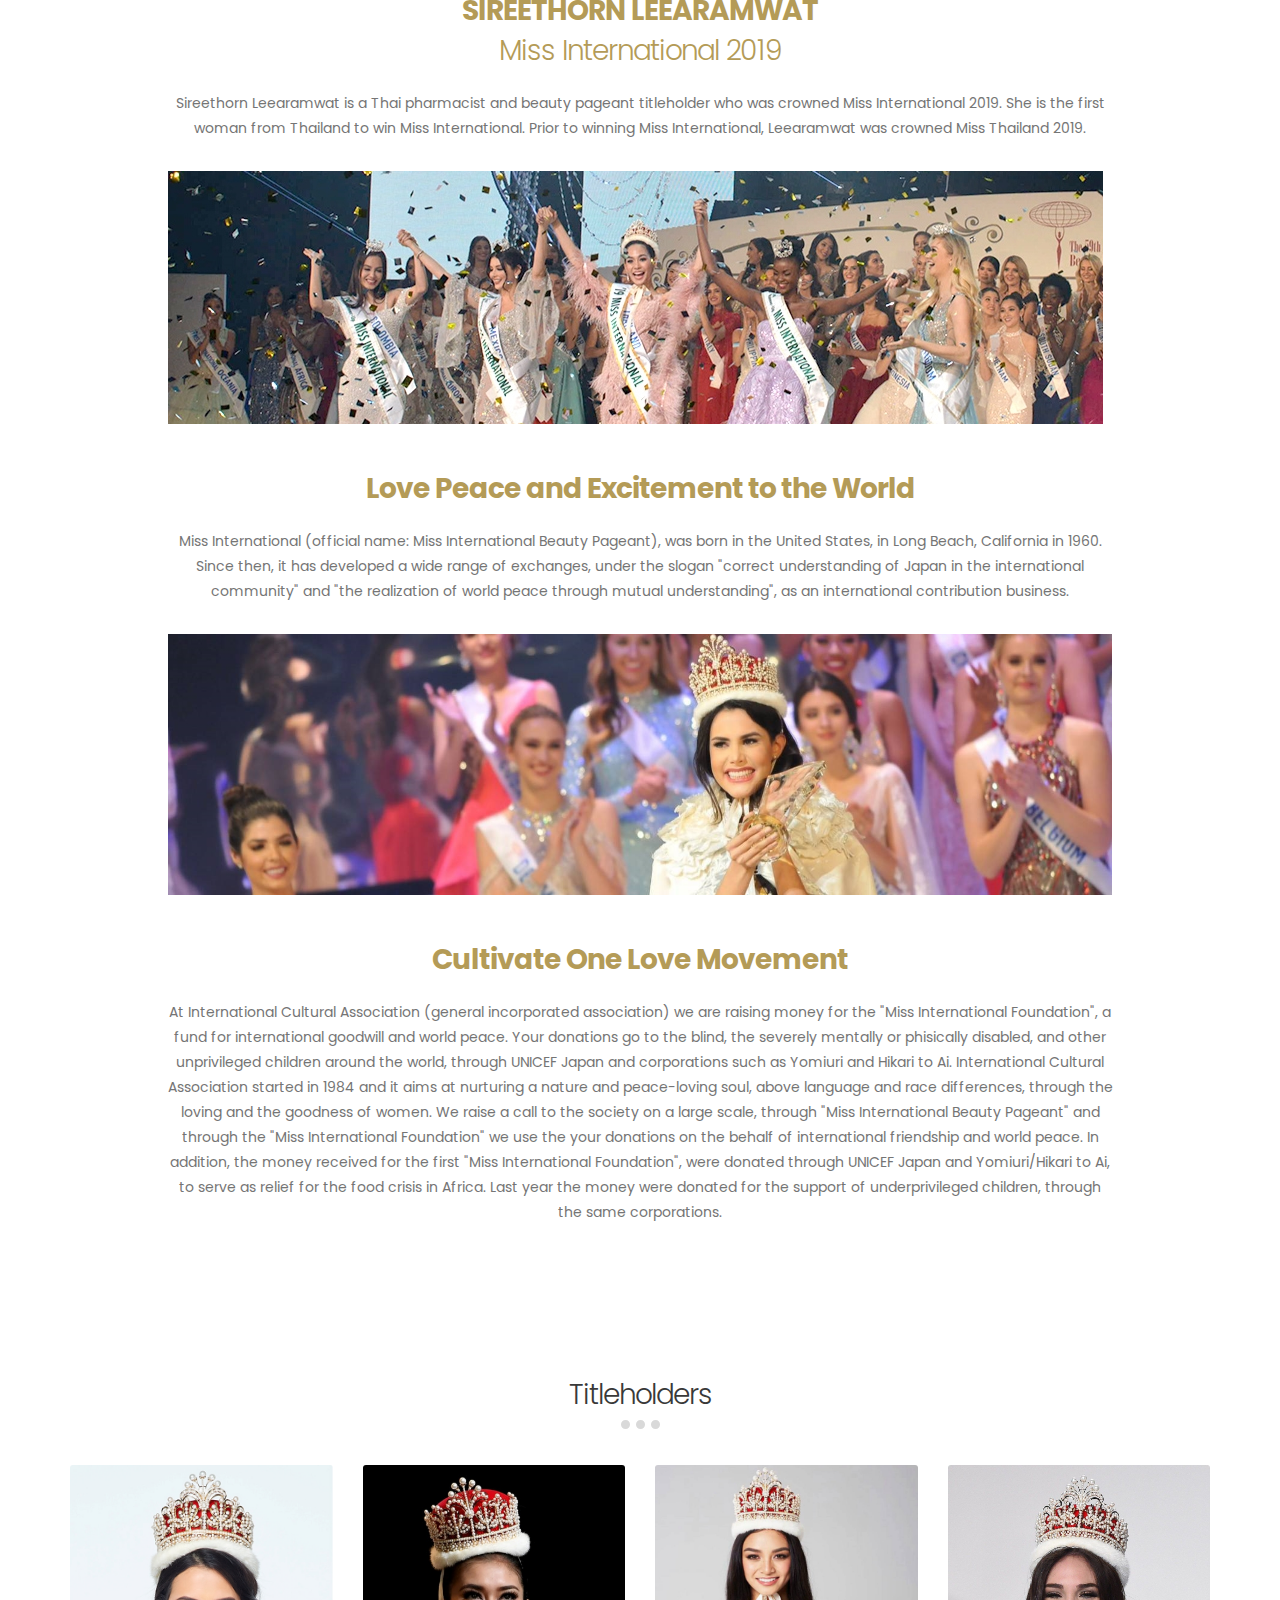
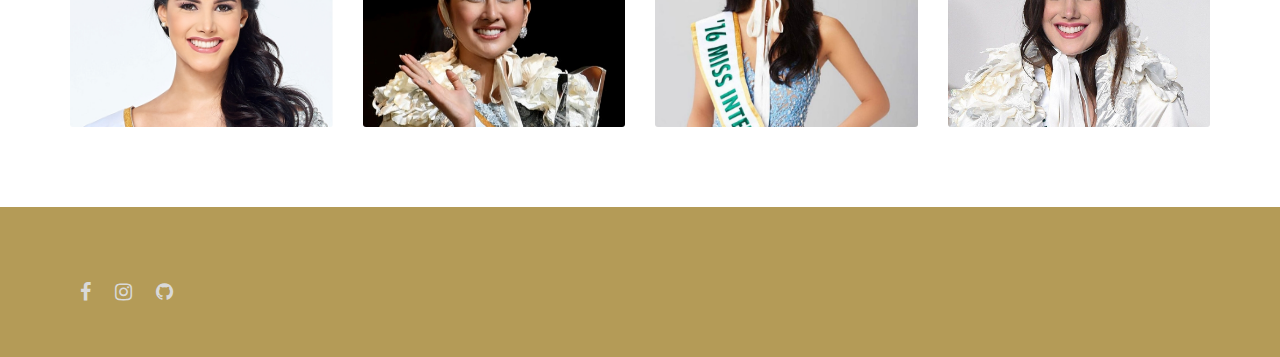
<file: mi.html>
<!DOCTYPE html>
<html lang="en">
  <head>
    <title>Miss International</title>

    <meta charset="UTF-8" />
    <meta http-equiv="X-UA-Compatible" content="IE=Edge" />
    <meta name="description" content="" />
    <meta name="keywords" content="" />
    <meta name="author" content="" />
    <meta
      name="viewport"
      content="width=device-width, initial-scale=1, maximum-scale=1"
    />

    <link rel="stylesheet" href="css/bootstrap.min.css" />
    <link rel="stylesheet" href="css/magnific-popup.css" />
    <link rel="stylesheet" href="css/font-awesome.min.css" />
    <link rel="icon" type="image/png" href="images/lg.png">
    <!-- MAIN CSS -->
    <link rel="stylesheet" href="css/templatemo-style.css" />
  </head>
  <body>
    <!-- PRE LOADER -->
    <section class="preloader">
      <div class="spinner">
        <span class="spinner-rotate"></span>
      </div>
    </section>

    <!-- MENU -->
    <section class="navbar custom-navbar navbar-fixed-top" role="navigation">
      <div class="container">
        <div class="navbar-header">
          <button
            class="navbar-toggle"
            data-toggle="collapse"
            data-target=".navbar-collapse"
          >
            <span class="icon icon-bar"></span>
            <span class="icon icon-bar"></span>
            <span class="icon icon-bar"></span>
          </button>

          <!-- lOGO TEXT HERE -->
          <a href="index.html" class="navbar-brand">The Pageants</a>
        </div>

        <!-- MENU LINKS -->
        <div class="collapse navbar-collapse">
          <ul class="nav navbar-nav navbar-right">
            <li><a href="index.html" class="smoothScroll">Home</a></li>
            <li><a href="about.html" class="smoothScroll">About</a></li>
            <li><a href="mu.html" class="smoothScroll">MU</a></li>
            <li><a href="mw.html" class="smoothScroll">MW</a></li>
            <li><a href="mi.html" class="smoothScroll">MI</a></li>
            <li><a href="mgi.html" class="smoothScroll">MGI</a></li>
            <li><a href="ms.html" class="smoothScroll">MS</a></li>
            <li><a href="mt.html" class="smoothScroll">MT</a></li>
          </ul>
        </div>
      </div>
    </section>

    <!-- HOME -->
    <section id="homemi" data-stellar-background-ratio="0.5">
      <div class="overlay"></div>
      <div class="container">
        <div class="row">
          <div class="col-md-6 col-sm-12">
            <div class="home-info">
              <h1><b>MISS INTERNATIONAL</b></h1>
            </div>
          </div>
        </div>
      </div>
    </section>

    <!-- BLOG -->
    <section id="blog-detail" data-stellar-background-ratio="0.5">
      <div class="container">
        <div class="row">
          <div class="col-md-offset-1 col-md-10 col-sm-12">
            <!-- BLOG THUMB -->
            <div class="blog-detail-thumb">
              <h2><b>WHO WE ARE - MI</b></h2>

              <blockquote>
                Miss International (Miss International Beauty or The
                International Beauty Pageant) is a Japanese-based international
                beauty pageant organized by The International Culture
                Association. The pageant was first held in 1960. Miss
                International is the fourth largest pageant in the world in
                terms of having crowned national winners to participate in the
                international contest.
              </blockquote>

              <br />
              <img src="images/mi/bint.png" class="img-responsive" alt="" />
              <div>
                <center>
                  <h2>
                    <span style="color: #b49b57">
                      <b>SIREETHORN LEEARAMWAT</b><br />Miss International
                      2019</span
                    >
                  </h2>

                  <p>
                    Sireethorn Leearamwat is a Thai pharmacist and beauty
                    pageant titleholder who was crowned Miss International 2019.
                    She is the first woman from Thailand to win Miss
                    International. Prior to winning Miss International,
                    Leearamwat was crowned Miss Thailand 2019.
                  </p>
                </center>
              </div>

              <br />
              <img src="images/mi/xx.jpg" class="img-responsive" alt="" />
              <div>
                <center>
                  <h2>
                    <b
                      ><span style="color: #b49b57"
                        >Love Peace and Excitement to the World</span
                      ></b
                    >
                  </h2>
                  <p>
                    Miss International (official name: Miss International Beauty
                    Pageant), was born in the United States, in Long Beach,
                    California in 1960. Since then, it has developed a wide
                    range of exchanges, under the slogan "correct understanding
                    of Japan in the international community" and "the
                    realization of world peace through mutual understanding", as
                    an international contribution business.
                  </p>
                </center>
              </div>

              <br />
              <img src="images/mi/vv.jpg" class="img-responsive" alt="" />
              <div>
                <center>
                  <h2>
                    <b
                      ><span style="color: #b49b57"
                        >Cultivate One Love Movement</span
                      ></b
                    >
                  </h2>
                  <p>
                    At International Cultural Association (general incorporated
                    association) we are raising money for the "Miss
                    International Foundation", a fund for international goodwill
                    and world peace. Your donations go to the blind, the
                    severely mentally or phisically disabled, and other
                    unprivileged children around the world, through UNICEF Japan
                    and corporations such as Yomiuri and Hikari to Ai.
                    International Cultural Association started in 1984 and it
                    aims at nurturing a nature and peace-loving soul, above
                    language and race differences, through the loving and the
                    goodness of women. We raise a call to the society on a large
                    scale, through "Miss International Beauty Pageant" and
                    through the "Miss International Foundation" we use the your
                    donations on the behalf of international friendship and
                    world peace. In addition, the money received for the first
                    "Miss International Foundation", were donated through UNICEF
                    Japan and Yomiuri/Hikari to Ai, to serve as relief for the
                    food crisis in Africa. Last year the money were donated for
                    the support of underprivileged children, through the same
                    corporations.
                  </p>
                </center>
              </div>
            </div>
          </div>
        </div>
      </div>
    </section>

    <!-- WORK -->
    <section id="work" data-stellar-background-ratio="0.5">
      <div class="container">
        <div class="row">
          <div class="col-md-12 col-sm-12">
            <div class="section-title">
              <h2>Titleholders</h2>
              <span class="line-bar">...</span>
            </div>
          </div>

          <div class="col-md-3 col-sm-6">
            <!-- WORK THUMB -->
            <div class="work-thumb">
              <a href="images/mi/18.jpg" class="image-popup">
                <img src="images/mi/18.jpg" class="img-responsive" alt="Work" />

                <div class="work-info">
                  <h3>Mariem Velazco</h3>
                  <small>Miss International 2018</small>
                  <small>Venezuela</small>
                </div>
              </a>
            </div>
          </div>

          <div class="col-md-3 col-sm-6">
            <!-- WORK THUMB -->
            <div class="work-thumb">
              <a href="images/mi/17.jpg" class="image-popup">
                <img src="images/mi/17.jpg" class="img-responsive" alt="Work" />

                <div class="work-info">
                  <h3>Kevin Lilliana</h3>
                  <small>Miss International 2017</small>
                  <small>Indonesia</small>
                </div>
              </a>
            </div>
          </div>

          <div class="col-md-3 col-sm-6">
            <!-- WORK THUMB -->
            <div class="work-thumb">
              <a href="images/mi/16.jpg" class="image-popup">
                <img src="images/mi/16.jpg" class="img-responsive" alt="Work" />

                <div class="work-info">
                  <h3>Kylie Verzosa</h3>
                  <small>Miss International 2016</small>
                  <small>Philippines</small>
                </div>
              </a>
            </div>
          </div>

          <div class="col-md-3 col-sm-6">
            <!-- WORK THUMB -->
            <div class="work-thumb">
              <a href="images/mi/15.jpg" class="image-popup">
                <img src="images/mi/15.jpg" class="img-responsive" alt="Work" />

                <div class="work-info">
                  <h3>Edymar Martínez</h3>
                  <small>Miss International 2015</small>
                  <small>Venezuela</small>
                </div>
              </a>
            </div>
          </div>
        </div>
      </div>
    </section>

    <!-- FOOTER -->
    <!-- FOOTER -->
    <footer data-stellar-background-ratio="0.5">
      <div class="container">
        <div class="row">
          <div class="col-md-6 col-sm-7">
            <ul class="social-icon">
              <li>
                <a
                  href="https://www.facebook.com/mmark.khomsan"
                  class="fa fa-facebook"
                ></a>
              </li>
              <li>
                <a
                  href="https://www.instagram.com/markkhks/"
                  class="fa fa-instagram"
                ></a>
              </li>
              <li>
                <a href="https://github.com/MarkKh" class="fa fa-github"></a>
              </li>
            </ul>
          </div>
        </div>
      </div>
    </footer>

    <!-- SCRIPTS -->
    <script src="js/jquery.js"></script>
    <script src="js/bootstrap.min.js"></script>
    <script src="js/jquery.stellar.min.js"></script>
    <script src="js/jquery.magnific-popup.min.js"></script>
    <script src="js/smoothscroll.js"></script>
    <script src="js/custom.js"></script>
  </body>
</html>
</file>
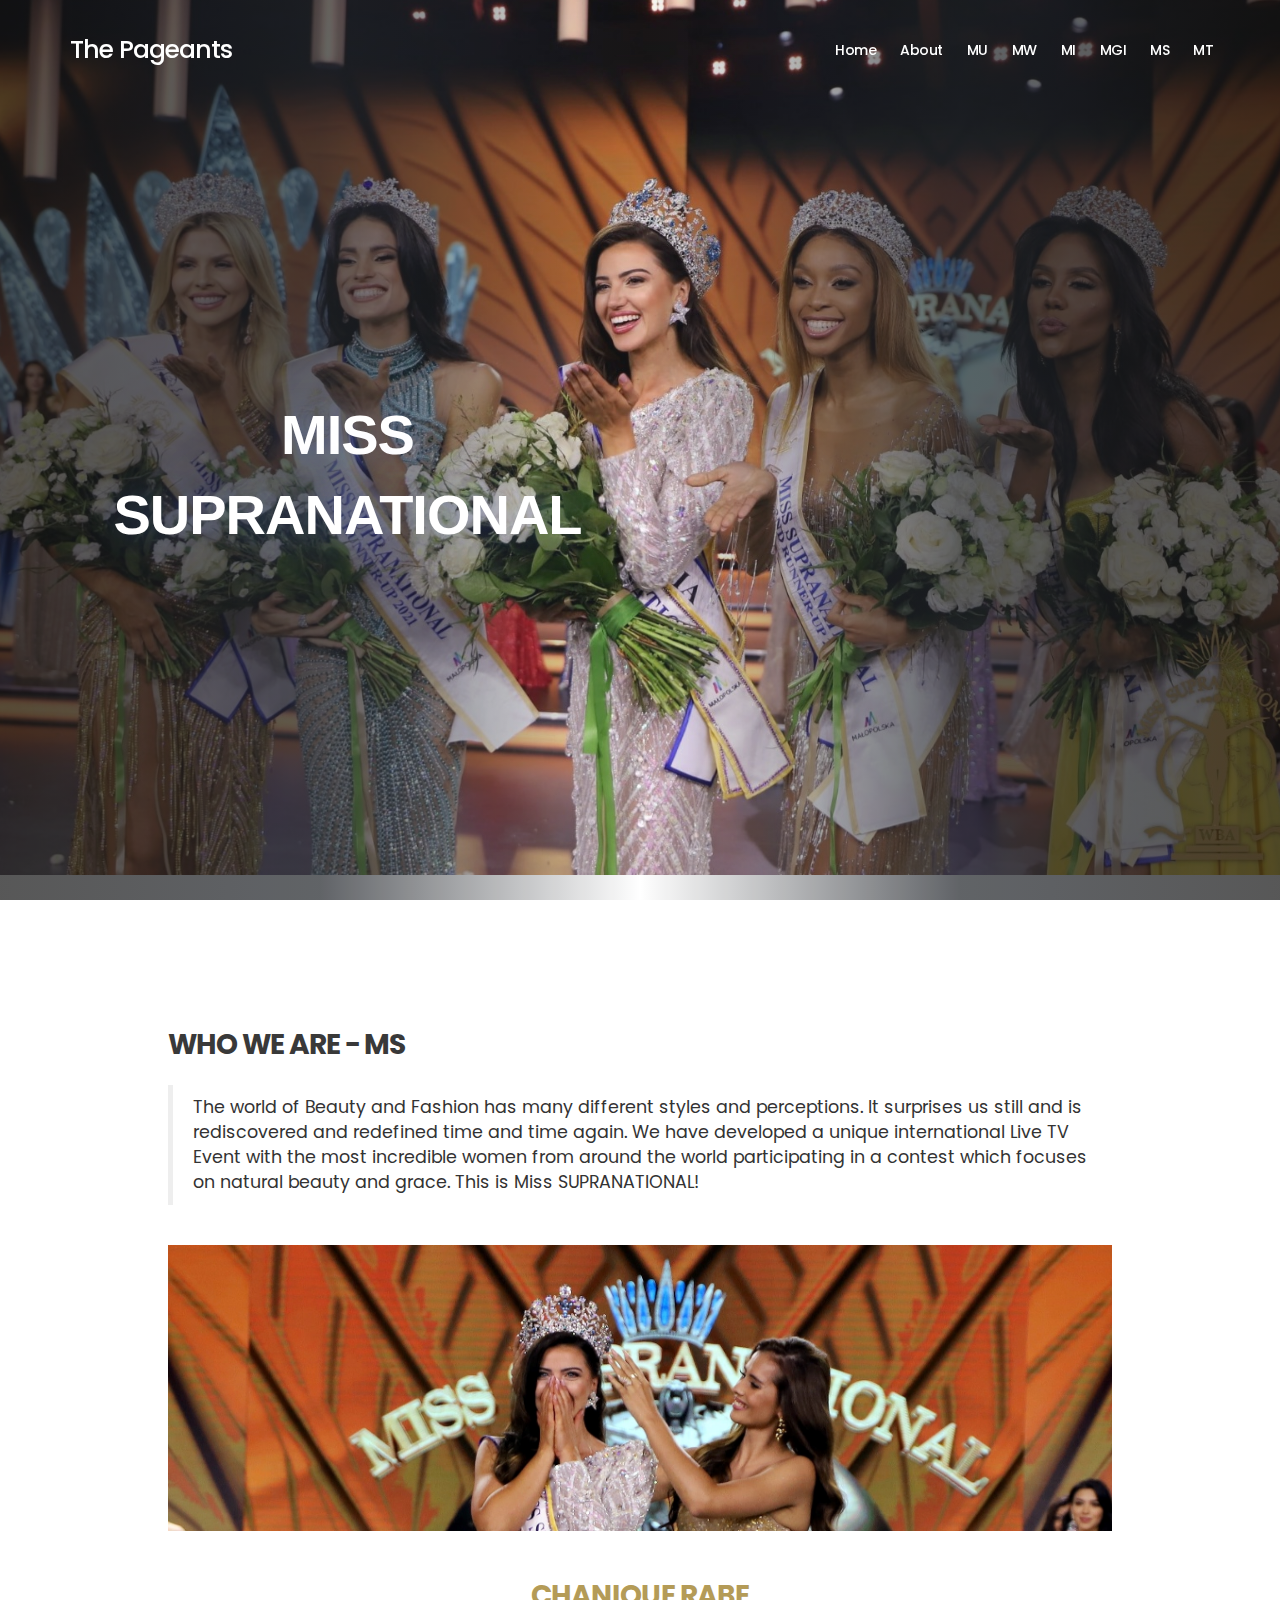
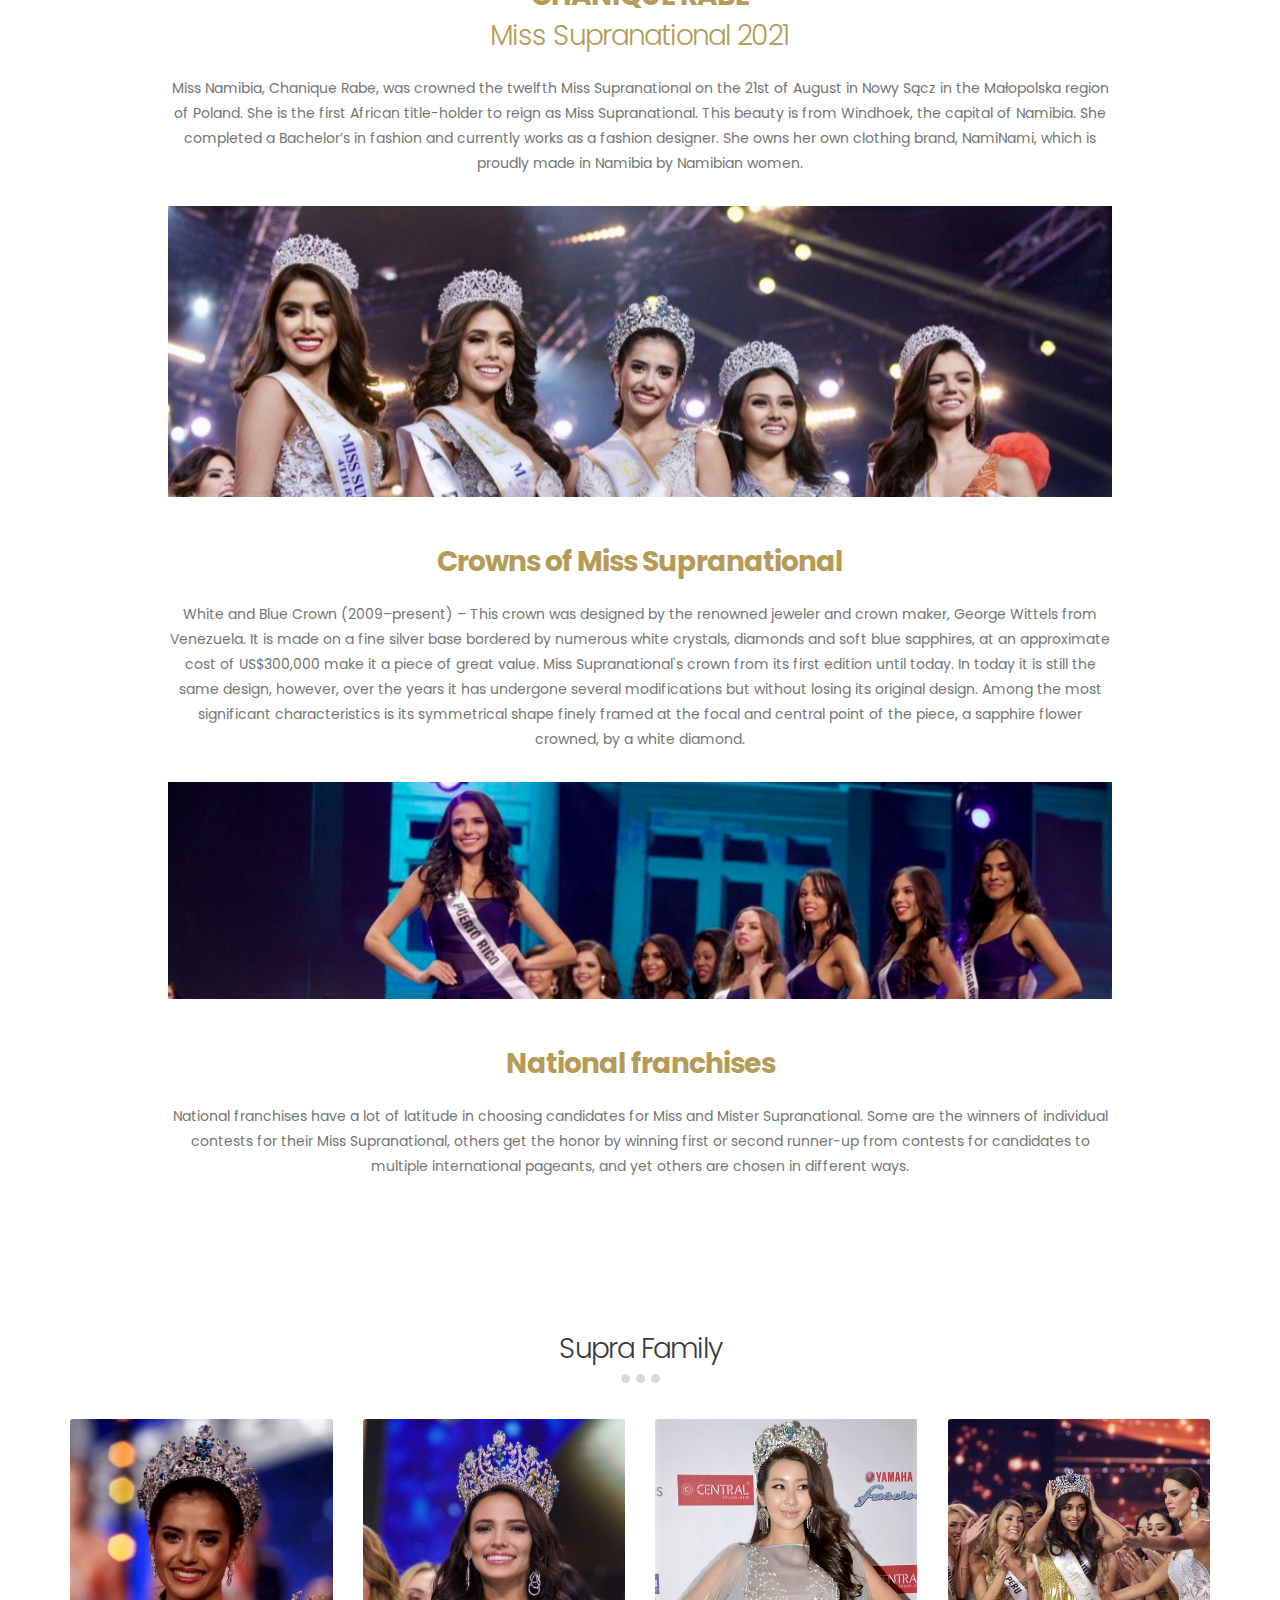
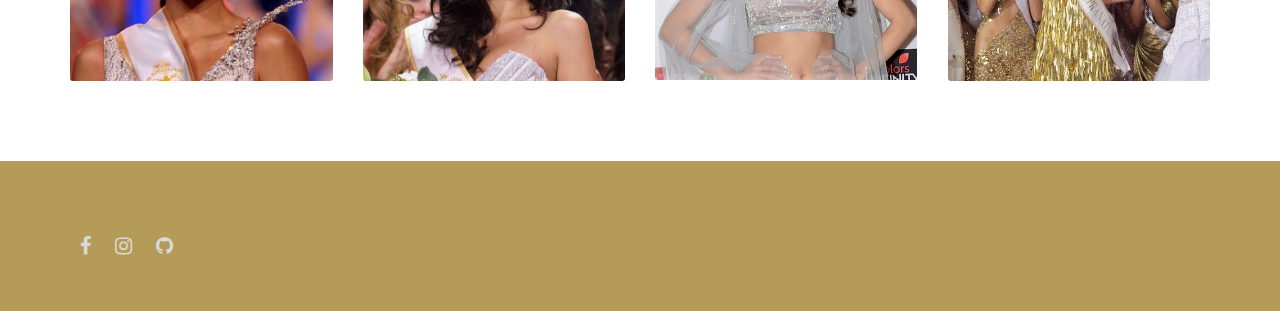
<file: ms.html>
<!DOCTYPE html>
<html lang="en">
  <head>
    <title>Miss Supranational</title>

    <meta charset="UTF-8" />
    <meta http-equiv="X-UA-Compatible" content="IE=Edge" />
    <meta name="description" content="" />
    <meta name="keywords" content="" />
    <meta name="author" content="" />
    <meta
      name="viewport"
      content="width=device-width, initial-scale=1, maximum-scale=1"
    />

    <link rel="stylesheet" href="css/bootstrap.min.css" />
    <link rel="stylesheet" href="css/magnific-popup.css" />
    <link rel="stylesheet" href="css/font-awesome.min.css" />
    <link rel="icon" type="image/png" href="images/lg.png">
    <!-- MAIN CSS -->
    <link rel="stylesheet" href="css/templatemo-style.css" />
  </head>
  <body>
    <!-- PRE LOADER -->
    <section class="preloader">
      <div class="spinner">
        <span class="spinner-rotate"></span>
      </div>
    </section>

    <!-- MENU -->
    <section class="navbar custom-navbar navbar-fixed-top" role="navigation">
      <div class="container">
        <div class="navbar-header">
          <button
            class="navbar-toggle"
            data-toggle="collapse"
            data-target=".navbar-collapse"
          >
            <span class="icon icon-bar"></span>
            <span class="icon icon-bar"></span>
            <span class="icon icon-bar"></span>
          </button>

          <!-- lOGO TEXT HERE -->
          <a href="index.html" class="navbar-brand">The Pageants</a>
        </div>

        <!-- MENU LINKS -->
        <div class="collapse navbar-collapse">
          <ul class="nav navbar-nav navbar-right">
            <li><a href="index.html" class="smoothScroll">Home</a></li>
            <li><a href="about.html" class="smoothScroll">About</a></li>
            <li><a href="mu.html" class="smoothScroll">MU</a></li>
            <li><a href="mw.html" class="smoothScroll">MW</a></li>
            <li><a href="mi.html" class="smoothScroll">MI</a></li>
            <li><a href="mgi.html" class="smoothScroll">MGI</a></li>
            <li><a href="ms.html" class="smoothScroll">MS</a></li>
            <li><a href="mt.html" class="smoothScroll">MT</a></li>
          </ul>
        </div>
      </div>
    </section>

    <!-- HOME -->
    <section id="homems" data-stellar-background-ratio="0.5">
      <div class="overlay"></div>
      <div class="container">
        <div class="row">
          <div class="col-md-6 col-sm-12">
            <div class="home-info">
              <h1><b>MISS SUPRANATIONAL</b></h1>
            </div>
          </div>
        </div>
      </div>
    </section>

    <!-- BLOG -->
    <section id="blog-detail" data-stellar-background-ratio="0.5">
      <div class="container">
        <div class="row">
          <div class="col-md-offset-1 col-md-10 col-sm-12">
            <!-- BLOG THUMB -->
            <div class="blog-detail-thumb">
              <h2><b>WHO WE ARE - MS</b></h2>
              <blockquote>
                The world of Beauty and Fashion has many different styles and
                perceptions. It surprises us still and is rediscovered and
                redefined time and time again. We have developed a unique
                international Live TV Event with the most incredible women from
                around the world participating in a contest which focuses on
                natural beauty and grace. This is Miss SUPRANATIONAL!
              </blockquote>

              <br />
              <img src="images/ms/chanic.jpg" class="img-responsive" alt="" />
              <div>
                <center>
                  <h2>
                    <span style="color: #b49b57">
                      <b>CHANIQUE RABE</b><br />Miss Supranational 2021</span
                    >
                  </h2>

                  <p>
                    Miss Namibia, Chanique Rabe, was crowned the twelfth Miss
                    Supranational on the 21st of August in Nowy Sącz in the
                    Małopolska region of Poland. She is the first African
                    title-holder to reign as Miss Supranational. This beauty is
                    from Windhoek, the capital of Namibia. She completed a
                    Bachelor’s in fashion and currently works as a fashion
                    designer. She owns her own clothing brand, NamiNami, which
                    is proudly made in Namibia by Namibian women.
                  </p>
                </center>
              </div>

              <br />
              <img src="images/ms/5.jpeg" class="img-responsive" alt="" />
              <div>
                <center>
                  <h2>
                    <b
                      ><span style="color: #b49b57"
                        >Crowns of Miss Supranational</span
                      ></b
                    >
                  </h2>
                  <p>
                    White and Blue Crown (2009–present) – This crown was
                    designed by the renowned jeweler and crown maker, George
                    Wittels from Venezuela. It is made on a fine silver base
                    bordered by numerous white crystals, diamonds and soft blue
                    sapphires, at an approximate cost of US$300,000 make it a
                    piece of great value. Miss Supranational's crown from its
                    first edition until today. In today it is still the same
                    design, however, over the years it has undergone several
                    modifications but without losing its original design. Among
                    the most significant characteristics is its symmetrical
                    shape finely framed at the focal and central point of the
                    piece, a sapphire flower crowned, by a white diamond.
                  </p>
                </center>
              </div>

              <br />
              <img src="images/ms/cc.jpeg" class="img-responsive" alt="" />
              <div>
                <center>
                  <h2>
                    <b
                      ><span style="color: #b49b57"
                        >National franchises</span
                      ></b
                    >
                  </h2>
                  <p>
                    National franchises have a lot of latitude in choosing
                    candidates for Miss and Mister Supranational. Some are the
                    winners of individual contests for their Miss Supranational,
                    others get the honor by winning first or second runner-up
                    from contests for candidates to multiple international
                    pageants, and yet others are chosen in different ways.
                  </p>
                </center>
              </div>
            </div>
          </div>
        </div>
      </div>
    </section>

    <!-- WORK -->
    <section id="work" data-stellar-background-ratio="0.5">
      <div class="container">
        <div class="row">
          <div class="col-md-12 col-sm-12">
            <div class="section-title">
              <h2>Supra Family</h2>
              <span class="line-bar">...</span>
            </div>
          </div>

          <div class="col-md-3 col-sm-6">
            <!-- WORK THUMB -->
            <div class="work-thumb">
              <a href="images/ms/19.jpeg" class="image-popup">
                <img src="images/ms/19.jpeg" class="img-responsive" alt="Work" />

                <div class="work-info">
                  <h3>Anntonia Porsild</h3>
                  <small>Miss Supranational 2019</small>
                  <small>Thailand</small>
                </div>
              </a>
            </div>
          </div>

          <div class="col-md-3 col-sm-6">
            <!-- WORK THUMB -->
            <div class="work-thumb">
              <a href="images/ms/18.jpeg" class="image-popup">
                <img src="images/ms/18.jpeg" class="img-responsive" alt="Work" />

                <div class="work-info">
                  <h3>Valeria Vázquez</h3>
                  <small>Miss Supranational 2018</small>
                  <small>Puerto Rico</small>
                </div>
              </a>
            </div>
          </div>

          <div class="col-md-3 col-sm-6">
            <!-- WORK THUMB -->
            <div class="work-thumb">
              <a href="images/ms/17.jpg" class="image-popup">
                <img src="images/ms/17.jpg" class="img-responsive" alt="Work" />

                <div class="work-info">
                  <h3>Jenny Kim</h3>
                  <small>Miss Supranational 2017</small>
                  <small>Korea</small>
                </div>
              </a>
            </div>
          </div>

          <div class="col-md-3 col-sm-6">
            <!-- WORK THUMB -->
            <div class="work-thumb">
              <a href="images/ms/16.jpg" class="image-popup">
                <img src="images/ms/16.jpg" class="img-responsive" alt="Work" />

                <div class="work-info">
                  <h3>Srinidhi Shetty</h3>
                  <small>Miss Supranational 2016</small>
                  <small>India</small>
                </div>
              </a>
            </div>
          </div>
        </div>
      </div>
    </section>

    <!-- FOOTER -->
    <!-- FOOTER -->
    <footer data-stellar-background-ratio="0.5">
      <div class="container">
        <div class="row">
          <div class="col-md-6 col-sm-7">
            <ul class="social-icon">
              <li>
                <a
                  href="https://www.facebook.com/mmark.khomsan"
                  class="fa fa-facebook"
                ></a>
              </li>
              <li>
                <a
                  href="https://www.instagram.com/markkhks/"
                  class="fa fa-instagram"
                ></a>
              </li>
              <li>
                <a href="https://github.com/MarkKh" class="fa fa-github"></a>
              </li>
            </ul>
          </div>
        </div>
      </div>
    </footer>

    <!-- SCRIPTS -->
    <script src="js/jquery.js"></script>
    <script src="js/bootstrap.min.js"></script>
    <script src="js/jquery.stellar.min.js"></script>
    <script src="js/jquery.magnific-popup.min.js"></script>
    <script src="js/smoothscroll.js"></script>
    <script src="js/custom.js"></script>
  </body>
</html>
</file>
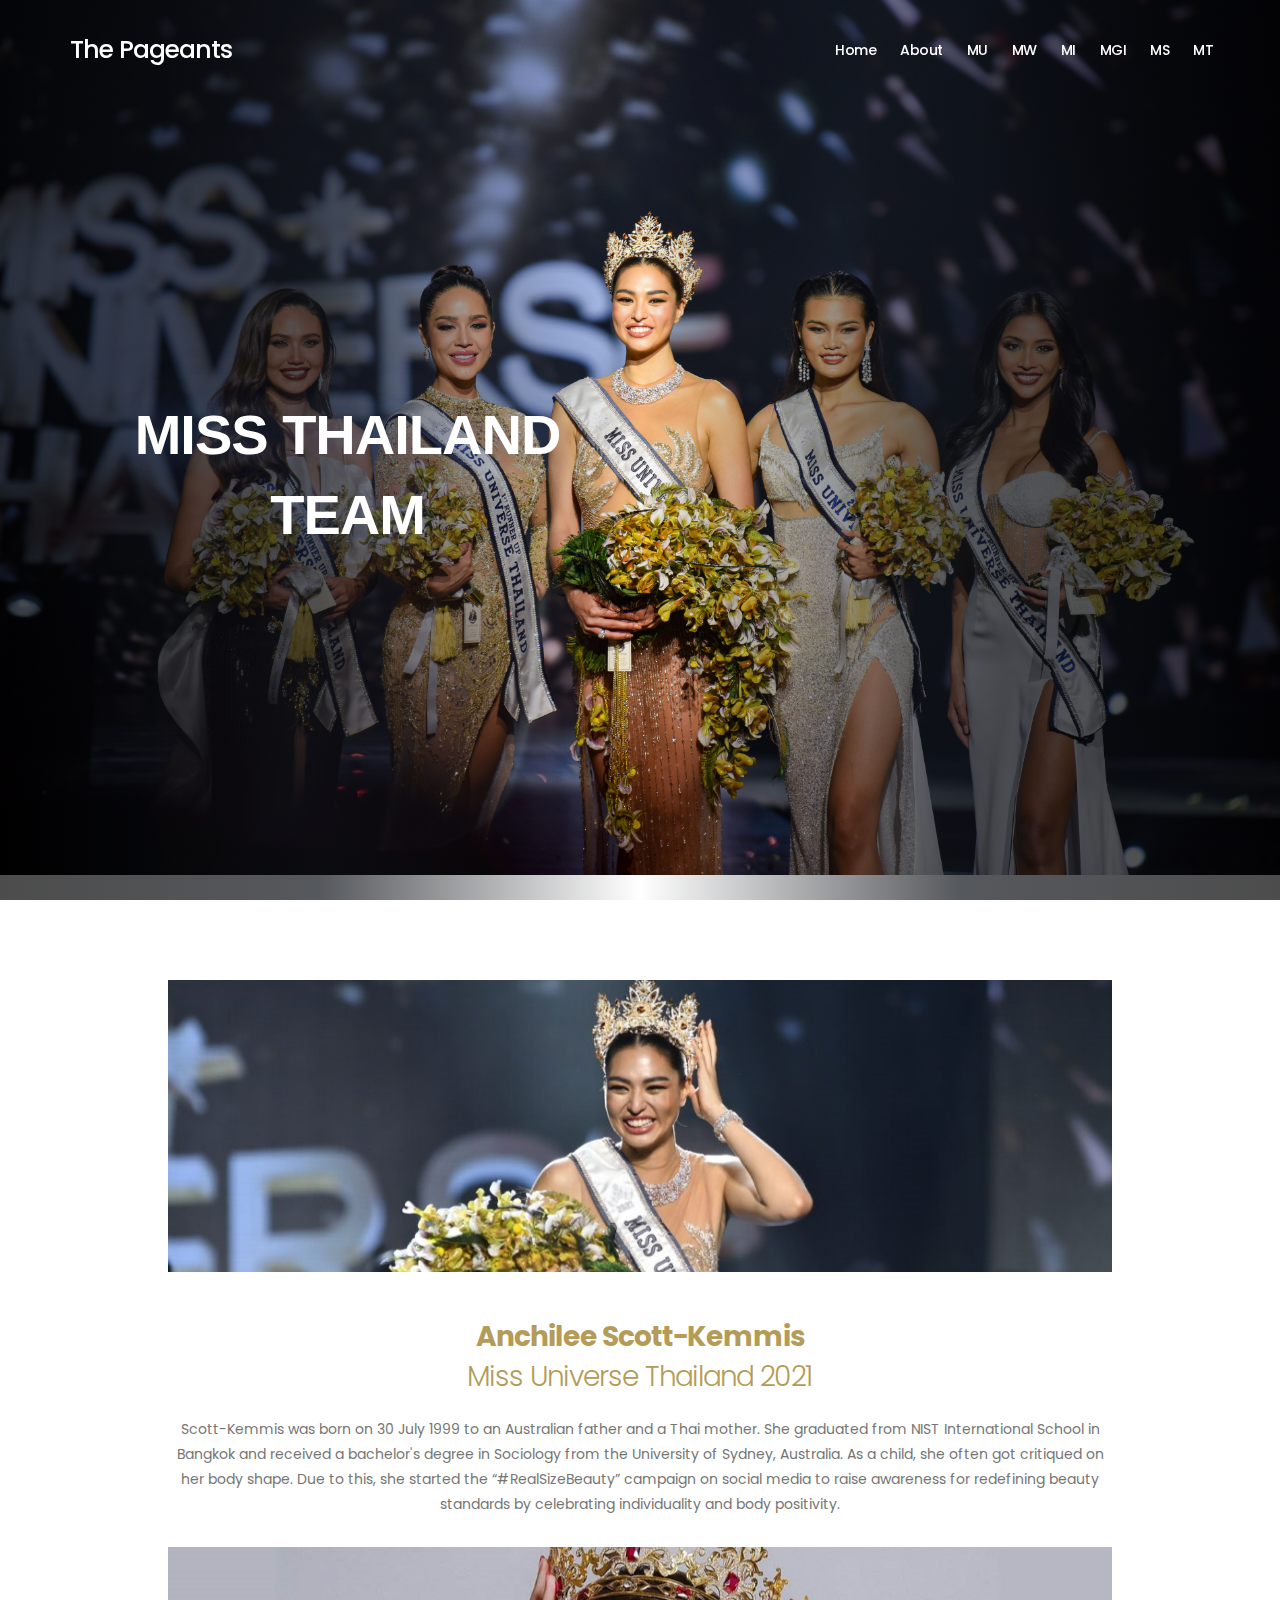
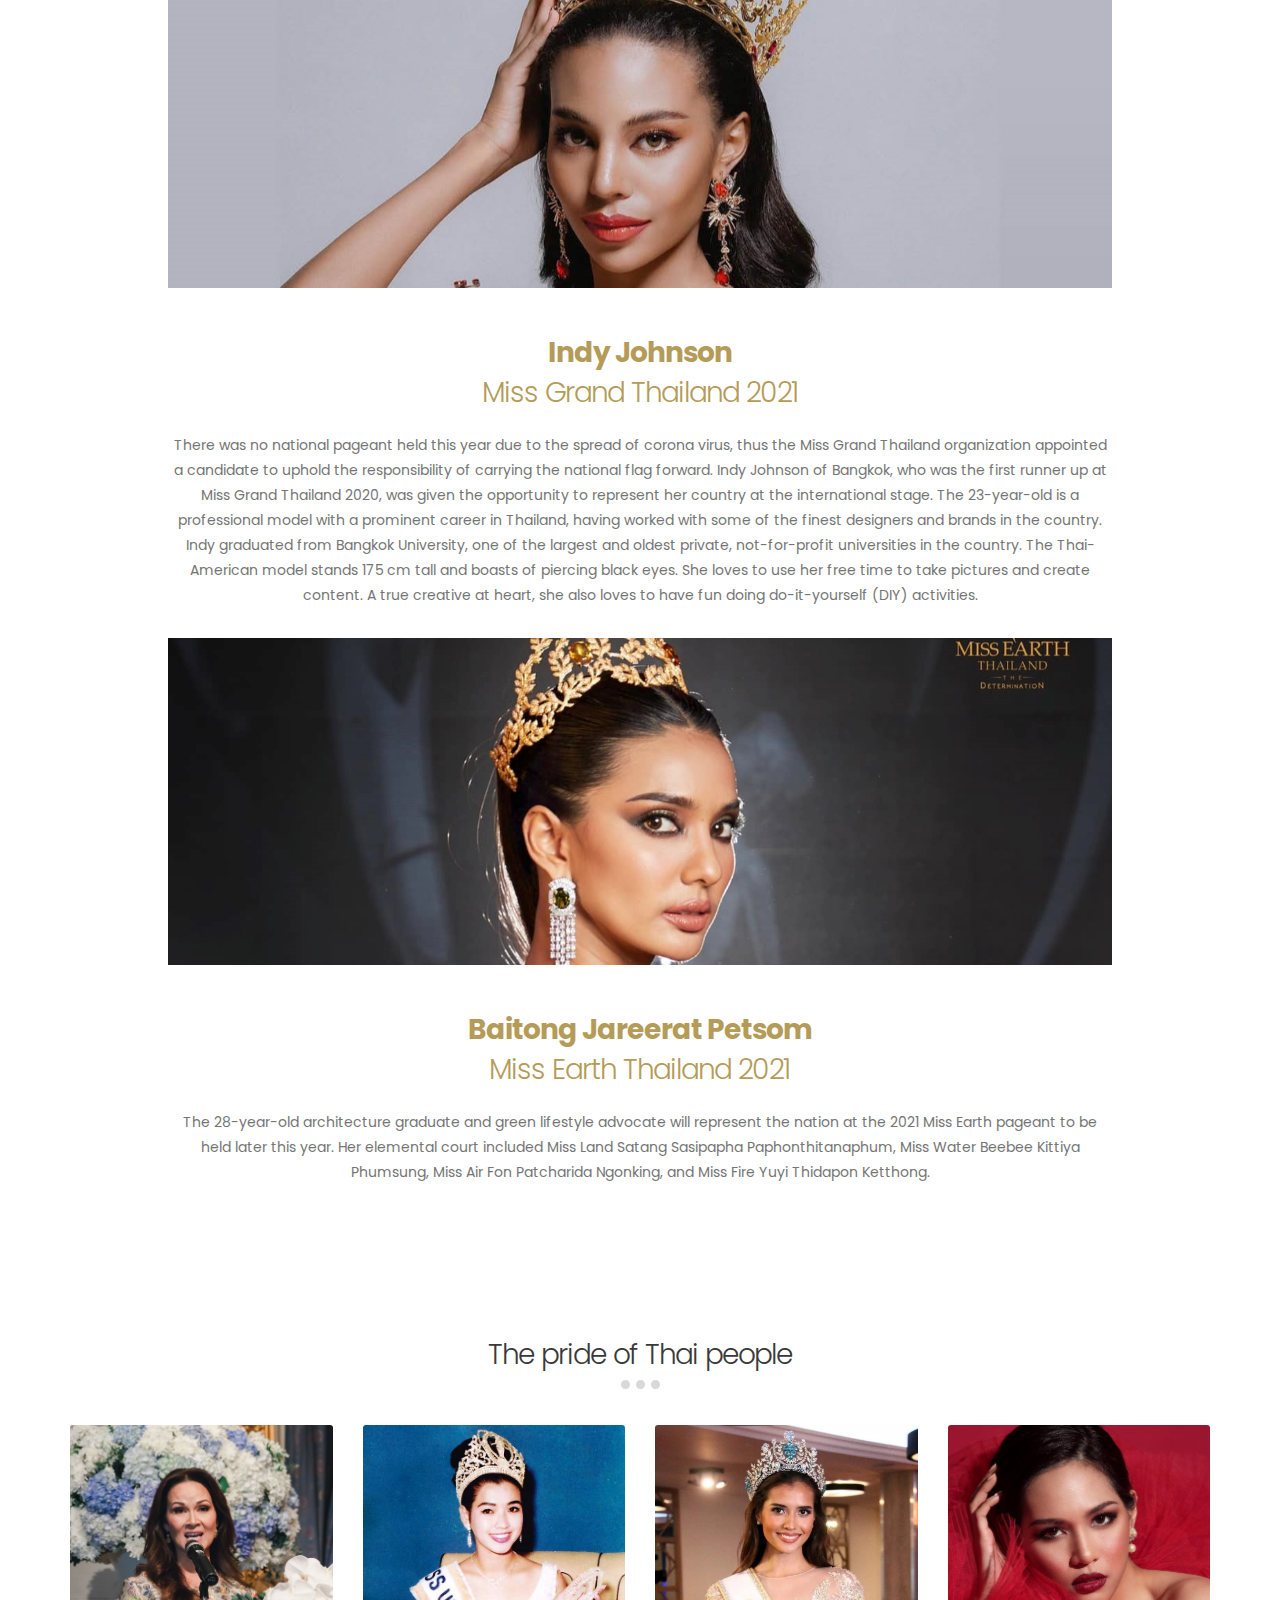
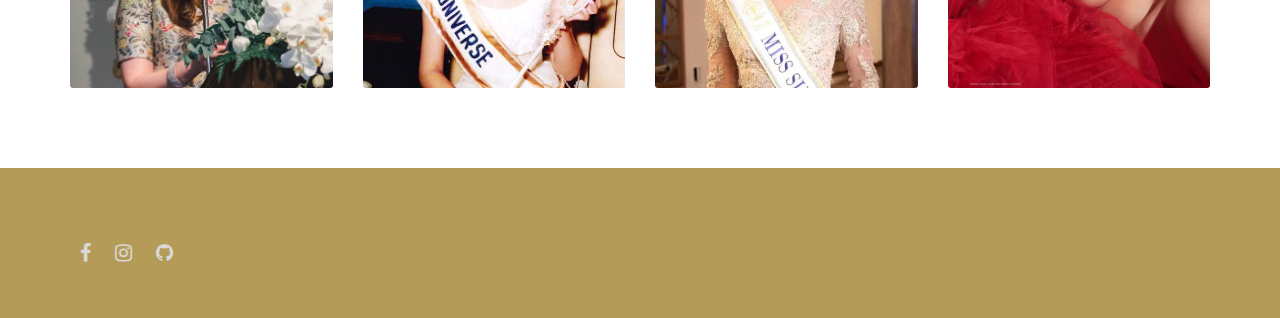
<file: mt.html>
<!DOCTYPE html>
<html lang="en">
  <head>
    <title>Miss Thailand</title>

    <meta charset="UTF-8" />
    <meta http-equiv="X-UA-Compatible" content="IE=Edge" />
    <meta name="description" content="" />
    <meta name="keywords" content="" />
    <meta name="author" content="" />
    <meta
      name="viewport"
      content="width=device-width, initial-scale=1, maximum-scale=1"
    />

    <link rel="stylesheet" href="css/bootstrap.min.css" />
    <link rel="stylesheet" href="css/magnific-popup.css" />
    <link rel="stylesheet" href="css/font-awesome.min.css" />
    <link rel="icon" type="image/png" href="images/lg.png">
    <!-- MAIN CSS -->
    <link rel="stylesheet" href="css/templatemo-style.css" />
  </head>
  <body>
    <!-- PRE LOADER -->
    <section class="preloader">
      <div class="spinner">
        <span class="spinner-rotate"></span>
      </div>
    </section>

    <!-- MENU -->
    <section class="navbar custom-navbar navbar-fixed-top" role="navigation">
      <div class="container">
        <div class="navbar-header">
          <button
            class="navbar-toggle"
            data-toggle="collapse"
            data-target=".navbar-collapse"
          >
            <span class="icon icon-bar"></span>
            <span class="icon icon-bar"></span>
            <span class="icon icon-bar"></span>
          </button>

          <!-- lOGO TEXT HERE -->
          <a href="index.html" class="navbar-brand">The Pageants</a>
        </div>

        <!-- MENU LINKS -->
        <div class="collapse navbar-collapse">
          <ul class="nav navbar-nav navbar-right">
            <li><a href="index.html" class="smoothScroll">Home</a></li>
            <li><a href="about.html" class="smoothScroll">About</a></li>
            <li><a href="mu.html" class="smoothScroll">MU</a></li>
            <li><a href="mw.html" class="smoothScroll">MW</a></li>
            <li><a href="mi.html" class="smoothScroll">MI</a></li>
            <li><a href="mgi.html" class="smoothScroll">MGI</a></li>
            <li><a href="ms.html" class="smoothScroll">MS</a></li>
            <li><a href="mt.html" class="smoothScroll">MT</a></li>
          </ul>
        </div>
      </div>
    </section>

    <!-- HOME -->
    <section id="homemt" data-stellar-background-ratio="0.5">
      <div class="overlay"></div>
      <div class="container">
        <div class="row">
          <div class="col-md-6 col-sm-12">
            <div class="home-info">
              <h1><b>MISS THAILAND TEAM</b></h1>
            </div>
          </div>
        </div>
      </div>
    </section>

    <!-- BLOG -->
    <section id="blog-detail" data-stellar-background-ratio="0.5">
      <div class="container">
        <div class="row">
          <div class="col-md-offset-1 col-md-10 col-sm-12">
            <!-- BLOG THUMB -->
            <div class="blog-detail-thumb">
              <img src="images/mt/mut.jpeg" class="img-responsive" alt="" />
              <div>
                <center>
                  <h2>
                    <span style="color: #b49b57">
                      <b>Anchilee Scott-Kemmis</b><br />Miss Universe Thailand
                      2021</span
                    >
                  </h2>

                  <p>
                    Scott-Kemmis was born on 30 July 1999 to an Australian
                    father and a Thai mother. She graduated from NIST
                    International School in Bangkok and received a bachelor's
                    degree in Sociology from the University of Sydney,
                    Australia. As a child, she often got critiqued on her body
                    shape. Due to this, she started the “#RealSizeBeauty”
                    campaign on social media to raise awareness for redefining
                    beauty standards by celebrating individuality and body
                    positivity.
                  </p>
                </center>
              </div>

              <br />
              <img src="images/mt/mgt.jpg" class="img-responsive" alt="" />
              <div>
                <center>
                  <h2>
                    <span style="color: #b49b57">
                      <b>Indy Johnson</b><br />Miss Grand Thailand 2021</span
                    >
                  </h2>

                  <p>
                    There was no national pageant held this year due to the
                    spread of corona virus, thus the Miss Grand Thailand
                    organization appointed a candidate to uphold the
                    responsibility of carrying the national flag forward. Indy
                    Johnson of Bangkok, who was the first runner up at Miss
                    Grand Thailand 2020, was given the opportunity to represent
                    her country at the international stage. The 23-year-old is a
                    professional model with a prominent career in Thailand,
                    having worked with some of the finest designers and brands
                    in the country. Indy graduated from Bangkok University, one
                    of the largest and oldest private, not-for-profit
                    universities in the country. The Thai-American model stands
                    175 cm tall and boasts of piercing black eyes. She loves to
                    use her free time to take pictures and create content. A
                    true creative at heart, she also loves to have fun doing
                    do-it-yourself (DIY) activities.
                  </p>
                </center>
              </div>

              <br />
              <img src="images/mt/met.jpg" class="img-responsive" alt="" />
              <div>
                <center>
                  <h2>
                    <span style="color: #b49b57">
                      <b>Baitong Jareerat Petsom</b><br />Miss Earth Thailand
                      2021</span
                    >
                  </h2>

                  <p>
                    The 28-year-old architecture graduate and green lifestyle
                    advocate will represent the nation at the 2021 Miss Earth
                    pageant to be held later this year. Her elemental court
                    included Miss Land Satang Sasipapha Paphonthitanaphum, Miss
                    Water Beebee Kittiya Phumsung, Miss Air Fon Patcharida
                    Ngonking, and Miss Fire Yuyi Thidapon Ketthong.
                  </p>
                </center>
              </div>
            </div>
          </div>
        </div>
      </div>
    </section>

    <!-- WORK -->
    <section id="work" data-stellar-background-ratio="0.5">
      <div class="container">
        <div class="row">
          <div class="col-md-12 col-sm-12">
            <div class="section-title">
              <h2>The pride of Thai people</h2>
              <span class="line-bar">...</span>
            </div>
          </div>

          <div class="col-md-3 col-sm-6">
            <!-- WORK THUMB -->
            <div class="work-thumb">
              <a href="images/mt/pui.jpg" class="image-popup">
                <img src="images/mt/pui.jpg" class="img-responsive" alt="Work" />

                <div class="work-info">
                  <h3>Porntip Nakhirunkanok</h3>
                  <small>Miss Universe 1988</small>
                  <small>Thailand</small>
                </div>
              </a>
            </div>
          </div>

          <div class="col-md-3 col-sm-6">
            <!-- WORK THUMB -->
            <div class="work-thumb">
              <a href="images/mt/pook.jpg" class="image-popup">
                <img src="images/mt/pook.jpg" class="img-responsive" alt="Work" />

                <div class="work-info">
                  <h3>Apassara Hongsakula</h3>
                  <small>Miss Universe 1965</small>
                  <small>Thailand</small>
                </div>
              </a>
            </div>
          </div>

          <div class="col-md-3 col-sm-6">
            <!-- WORK THUMB -->
            <div class="work-thumb">
              <a href="images/mt/ann.jpg" class="image-popup">
                <img src="images/mt/ann.jpg" class="img-responsive" alt="Work" />

                <div class="work-info">
                  <h3>
                    Anntonia Porsilde</h3>
                  <small>Miss Supranation 2019</small> 
                  <small>Thailand</small>
                </div>
              </a>
            </div>
          </div>

          <div class="col-md-3 col-sm-6">
            <!-- WORK THUMB -->
            <div class="work-thumb">
              <a href="images/mt/bint.jpg" class="image-popup">
                <img src="images/mt/bint.jpg" class="img-responsive" alt="Work" />

                <div class="work-info">
                  <h3>Sireethorn Leearamwat</h3>
                  <small>Miss International 2019</small>
                  <small>Thailand</small>
                </div>
              </a>
            </div>
          </div>
        </div>
      </div>
    </section>

    <!-- FOOTER -->
    <!-- FOOTER -->
    <footer data-stellar-background-ratio="0.5">
      <div class="container">
        <div class="row">
          <div class="col-md-6 col-sm-7">
            <ul class="social-icon">
              <li>
                <a
                  href="https://www.facebook.com/mmark.khomsan"
                  class="fa fa-facebook"
                ></a>
              </li>
              <li>
                <a
                  href="https://www.instagram.com/markkhks/"
                  class="fa fa-instagram"
                ></a>
              </li>
              <li>
                <a href="https://github.com/MarkKh" class="fa fa-github"></a>
              </li>
            </ul>
          </div>
        </div>
      </div>
    </footer>

    <!-- SCRIPTS -->
    <script src="js/jquery.js"></script>
    <script src="js/bootstrap.min.js"></script>
    <script src="js/jquery.stellar.min.js"></script>
    <script src="js/jquery.magnific-popup.min.js"></script>
    <script src="js/smoothscroll.js"></script>
    <script src="js/custom.js"></script>
  </body>
</html>
</file>
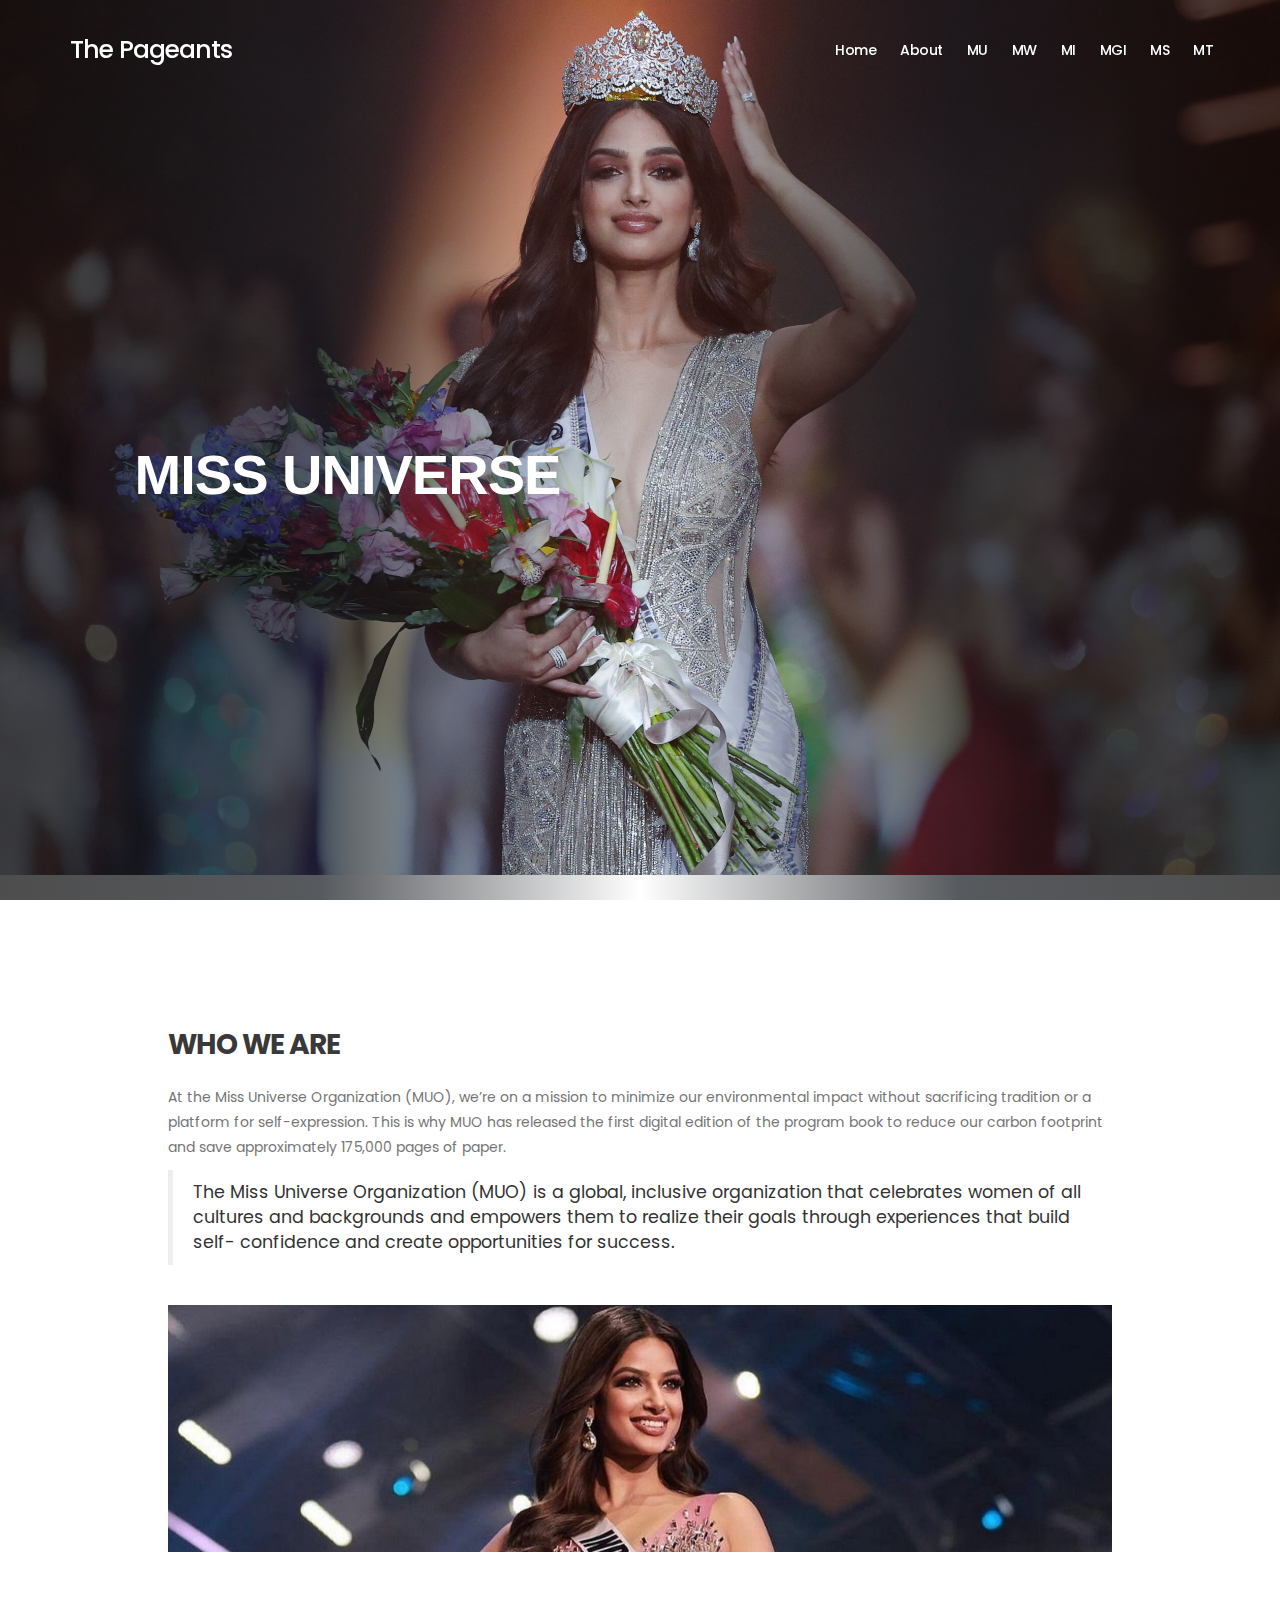
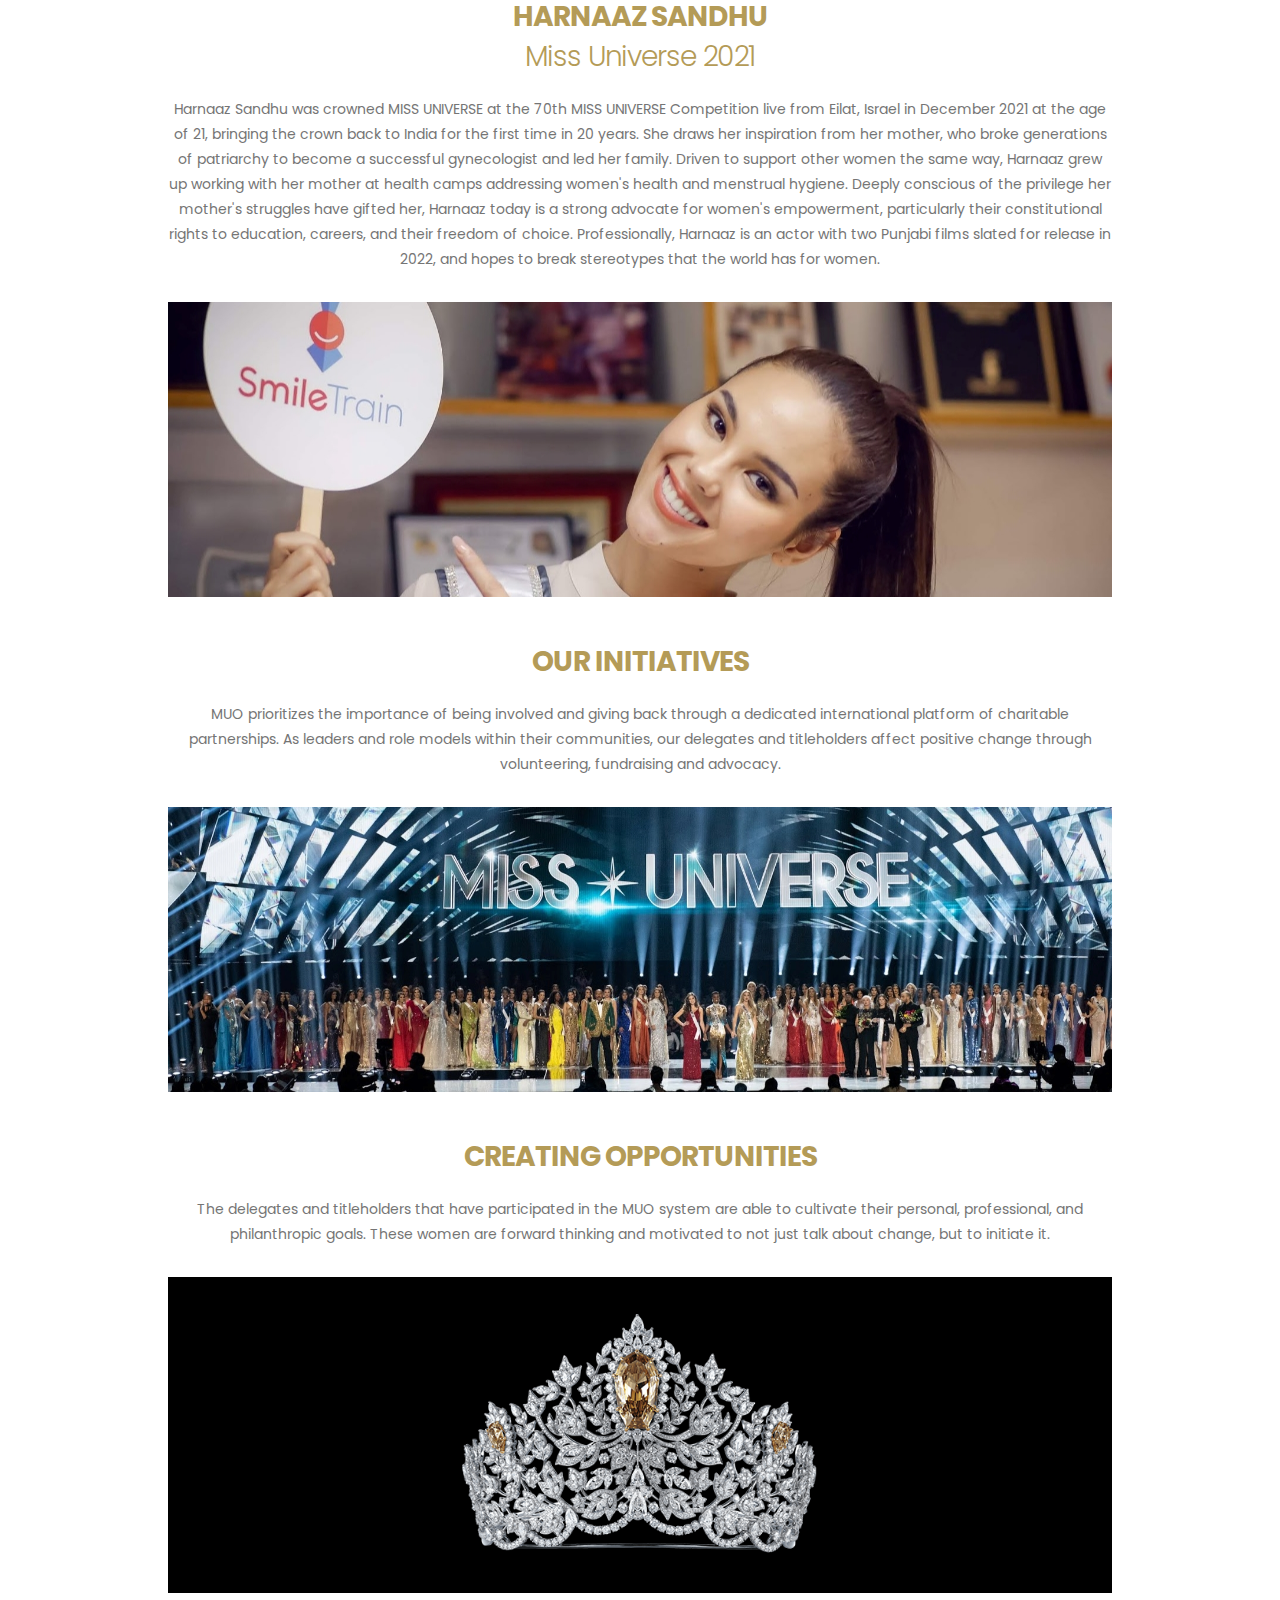
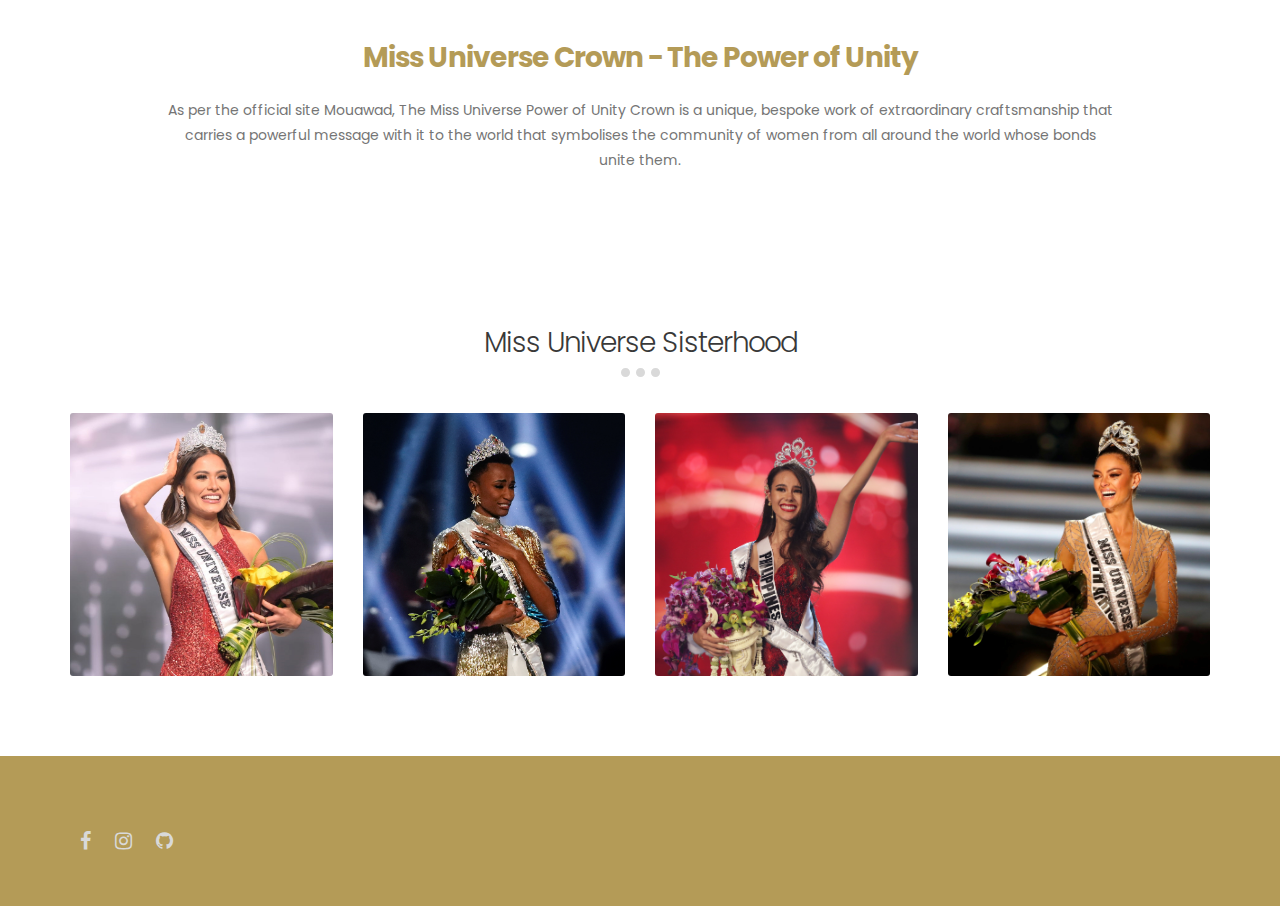
<file: mu.html>
<!DOCTYPE html>
<html lang="en">
  <head>
    <title>Miss Universe</title>

    <meta charset="UTF-8" />
    <meta http-equiv="X-UA-Compatible" content="IE=Edge" />
    <meta name="description" content="" />
    <meta name="keywords" content="" />
    <meta name="author" content="" />
    <meta
      name="viewport"
      content="width=device-width, initial-scale=1, maximum-scale=1"
    />

    <link rel="stylesheet" href="css/bootstrap.min.css" />
    <link rel="stylesheet" href="css/magnific-popup.css" />
    <link rel="stylesheet" href="css/font-awesome.min.css" />
    <link rel="icon" type="image/png" href="images/lg.png">
    <!-- MAIN CSS -->
    <link rel="stylesheet" href="css/templatemo-style.css" />
  </head>
  <body>
    <!-- PRE LOADER -->
    <section class="preloader">
      <div class="spinner">
        <span class="spinner-rotate"></span>
      </div>
    </section>

    <!-- MENU -->
    <section class="navbar custom-navbar navbar-fixed-top" role="navigation">
      <div class="container">
        <div class="navbar-header">
          <button
            class="navbar-toggle"
            data-toggle="collapse"
            data-target=".navbar-collapse"
          >
            <span class="icon icon-bar"></span>
            <span class="icon icon-bar"></span>
            <span class="icon icon-bar"></span>
          </button>

          <!-- lOGO TEXT HERE -->
          <a href="index.html" class="navbar-brand">The Pageants</a>
        </div>

        <!-- MENU LINKS -->
        <div class="collapse navbar-collapse">
          <ul class="nav navbar-nav navbar-right">
            <li><a href="index.html" class="smoothScroll">Home</a></li>
            <li><a href="about.html" class="smoothScroll">About</a></li>
            <li><a href="mu.html" class="smoothScroll">MU</a></li>
            <li><a href="mw.html" class="smoothScroll">MW</a></li>
            <li><a href="mi.html" class="smoothScroll">MI</a></li>
            <li><a href="mgi.html" class="smoothScroll">MGI</a></li>
            <li><a href="ms.html" class="smoothScroll">MS</a></li>
            <li><a href="mt.html" class="smoothScroll">MT</a></li>
          </ul>
        </div>
      </div>
    </section>

    <!-- HOME -->
    <section id="homemu" data-stellar-background-ratio="0.5">
      <div class="overlay"></div>
      <div class="container">
        <div class="row">
          <div class="col-md-6 col-sm-12">
            <div class="home-info">
              <h1><b>MISS UNIVERSE</b></h1>
            </div>
          </div>
        </div>
      </div>
    </section>

    <!-- BLOG -->
    <section id="blog-detail" data-stellar-background-ratio="0.5">
      <div class="container">
        <div class="row">
          <div class="col-md-offset-1 col-md-10 col-sm-12">
            <!-- BLOG THUMB -->
            <div class="blog-detail-thumb">
              <h2><b>WHO WE ARE</b></h2>
              <p>
                At the Miss Universe Organization (MUO), we’re on a mission to
                minimize our environmental impact without sacrificing tradition
                or a platform for self-expression. This is why MUO has released
                the first digital edition of the program book to reduce our
                carbon footprint and save approximately 175,000 pages of paper.
              </p>

              <blockquote>
                The Miss Universe Organization (MUO) is a global, inclusive
                organization that celebrates women of all cultures and
                backgrounds and empowers them to realize their goals through
                experiences that build self- confidence and create opportunities
                for success.
              </blockquote>

              <br />
              <img src="images/mu/hanaz.jpg" class="img-responsive" alt="" />
              <div>
                <center>
                  <h2>
                    <span style="color: #b49b57">
                      <b>HARNAAZ SANDHU</b><br />Miss Universe 2021</span
                    >
                  </h2>

                  <p>
                    Harnaaz Sandhu was crowned MISS UNIVERSE at the 70th MISS
                    UNIVERSE Competition live from Eilat, Israel in December
                    2021 at the age of 21, bringing the crown back to India for
                    the first time in 20 years. She draws her inspiration from
                    her mother, who broke generations of patriarchy to become a
                    successful gynecologist and led her family. Driven to
                    support other women the same way, Harnaaz grew up working
                    with her mother at health camps addressing women's health
                    and menstrual hygiene. Deeply conscious of the privilege her
                    mother's struggles have gifted her, Harnaaz today is a
                    strong advocate for women's empowerment, particularly their
                    constitutional rights to education, careers, and their
                    freedom of choice. Professionally, Harnaaz is an actor with
                    two Punjabi films slated for release in 2022, and hopes to
                    break stereotypes that the world has for women.
                  </p>
                </center>
              </div>

              <br />
              <img src="images/mu/Smile.jpg" class="img-responsive" alt="" />
              <div>
                <center>
                  <h2>
                    <b><span style="color: #b49b57">OUR INITIATIVES</span></b>
                  </h2>
                  <p>
                    MUO prioritizes the importance of being involved and giving
                    back through a dedicated international platform of
                    charitable partnerships. As leaders and role models within
                    their communities, our delegates and titleholders affect
                    positive change through volunteering, fundraising and
                    advocacy.
                  </p>
                </center>
              </div>

              <br />
              <img src="images/mu/comp.jpg" class="img-responsive" alt="" />
              <div>
                <center>
                  <h2>
                    <b
                      ><span style="color: #b49b57"
                        >CREATING OPPORTUNITIES</span
                      ></b
                    >
                  </h2>
                  <p>
                    The delegates and titleholders that have participated in the
                    MUO system are able to cultivate their personal,
                    professional, and philanthropic goals. These women are
                    forward thinking and motivated to not just talk about
                    change, but to initiate it.
                  </p>
                </center>
              </div>

              <br />
              <img src="images/mu/crown2.png" class="img-responsive" alt="" />
              <div>
                <center>
                  <h2>
                    <b
                      ><span style="color: #b49b57"
                        >Miss Universe Crown - The Power of Unity</span
                      ></b
                    >
                  </h2>
                  <p>
                    As per the official site Mouawad, The Miss Universe Power of
                    Unity Crown is a unique, bespoke work of extraordinary
                    craftsmanship that carries a powerful message with it to the
                    world that symbolises the community of women from all around
                    the world whose bonds unite them.
                  </p>
                </center>
              </div>
            </div>
          </div>
        </div>
      </div>
    </section>

    <!-- WORK -->
    <section id="work" data-stellar-background-ratio="0.5">
      <div class="container">
        <div class="row">
          <div class="col-md-12 col-sm-12">
            <div class="section-title">
              <h2>Miss Universe Sisterhood</h2>
              <span class="line-bar">...</span>
            </div>
          </div>

          <div class="col-md-3 col-sm-6">
            <!-- WORK THUMB -->
            <div class="work-thumb">
              <a href="images/mu/s1.jpg" class="image-popup">
                <img src="images/mu/s1.jpg" class="img-responsive" alt="Work" />

                <div class="work-info">
                  <h3>Andrea Meza</h3>
                  <small>Miss Universe 2020</small>
                  <small>Mexico</small>
                </div>
              </a>
            </div>
          </div>

          <div class="col-md-3 col-sm-6">
            <!-- WORK THUMB -->
            <div class="work-thumb">
              <a href="images/mu/s2.jpg" class="image-popup">
                <img src="images/mu/s2.jpg" class="img-responsive" alt="Work" />

                <div class="work-info">
                  <h3>Zozibini Tunzi</h3>
                  <small>Miss Universe 2019</small>
                  <small>South Africa</small>
                </div>
              </a>
            </div>
          </div>

          <div class="col-md-3 col-sm-6">
            <!-- WORK THUMB -->
            <div class="work-thumb">
              <a href="images/mu/s3.jpg" class="image-popup">
                <img src="images/mu/s3.jpg" class="img-responsive" alt="Work" />

                <div class="work-info">
                  <h3>Catriona Gray</h3>
                  <small>Miss Universe 2018</small>
                  <small>Philippines</small>
                </div>
              </a>
            </div>
          </div>

          <div class="col-md-3 col-sm-6">
            <!-- WORK THUMB -->
            <div class="work-thumb">
              <a href="images/mu/s4.jpg" class="image-popup">
                <img src="images/mu/s4.jpg" class="img-responsive" alt="Work" />

                <div class="work-info">
                  <h3>Demi-Leigh Nel-Peters</h3>
                  <small>Miss Universe 2017</small>
                  <small>South Africa</small>
                </div>
              </a>
            </div>
          </div>
        </div>
      </div>
    </section>

    <!-- FOOTER -->
    <!-- FOOTER -->
    <footer data-stellar-background-ratio="0.5">
      <div class="container">
        <div class="row">
          <div class="col-md-6 col-sm-7">
            <ul class="social-icon">
              <li>
                <a
                  href="https://www.facebook.com/mmark.khomsan"
                  class="fa fa-facebook"
                ></a>
              </li>
              <li>
                <a
                  href="https://www.instagram.com/markkhks/"
                  class="fa fa-instagram"
                ></a>
              </li>
              <li>
                <a href="https://github.com/MarkKh" class="fa fa-github"></a>
              </li>
            </ul>
          </div>
        </div>
      </div>
    </footer>

    <!-- SCRIPTS -->
    <script src="js/jquery.js"></script>
    <script src="js/bootstrap.min.js"></script>
    <script src="js/jquery.stellar.min.js"></script>
    <script src="js/jquery.magnific-popup.min.js"></script>
    <script src="js/smoothscroll.js"></script>
    <script src="js/custom.js"></script>
  </body>
</html>
</file>
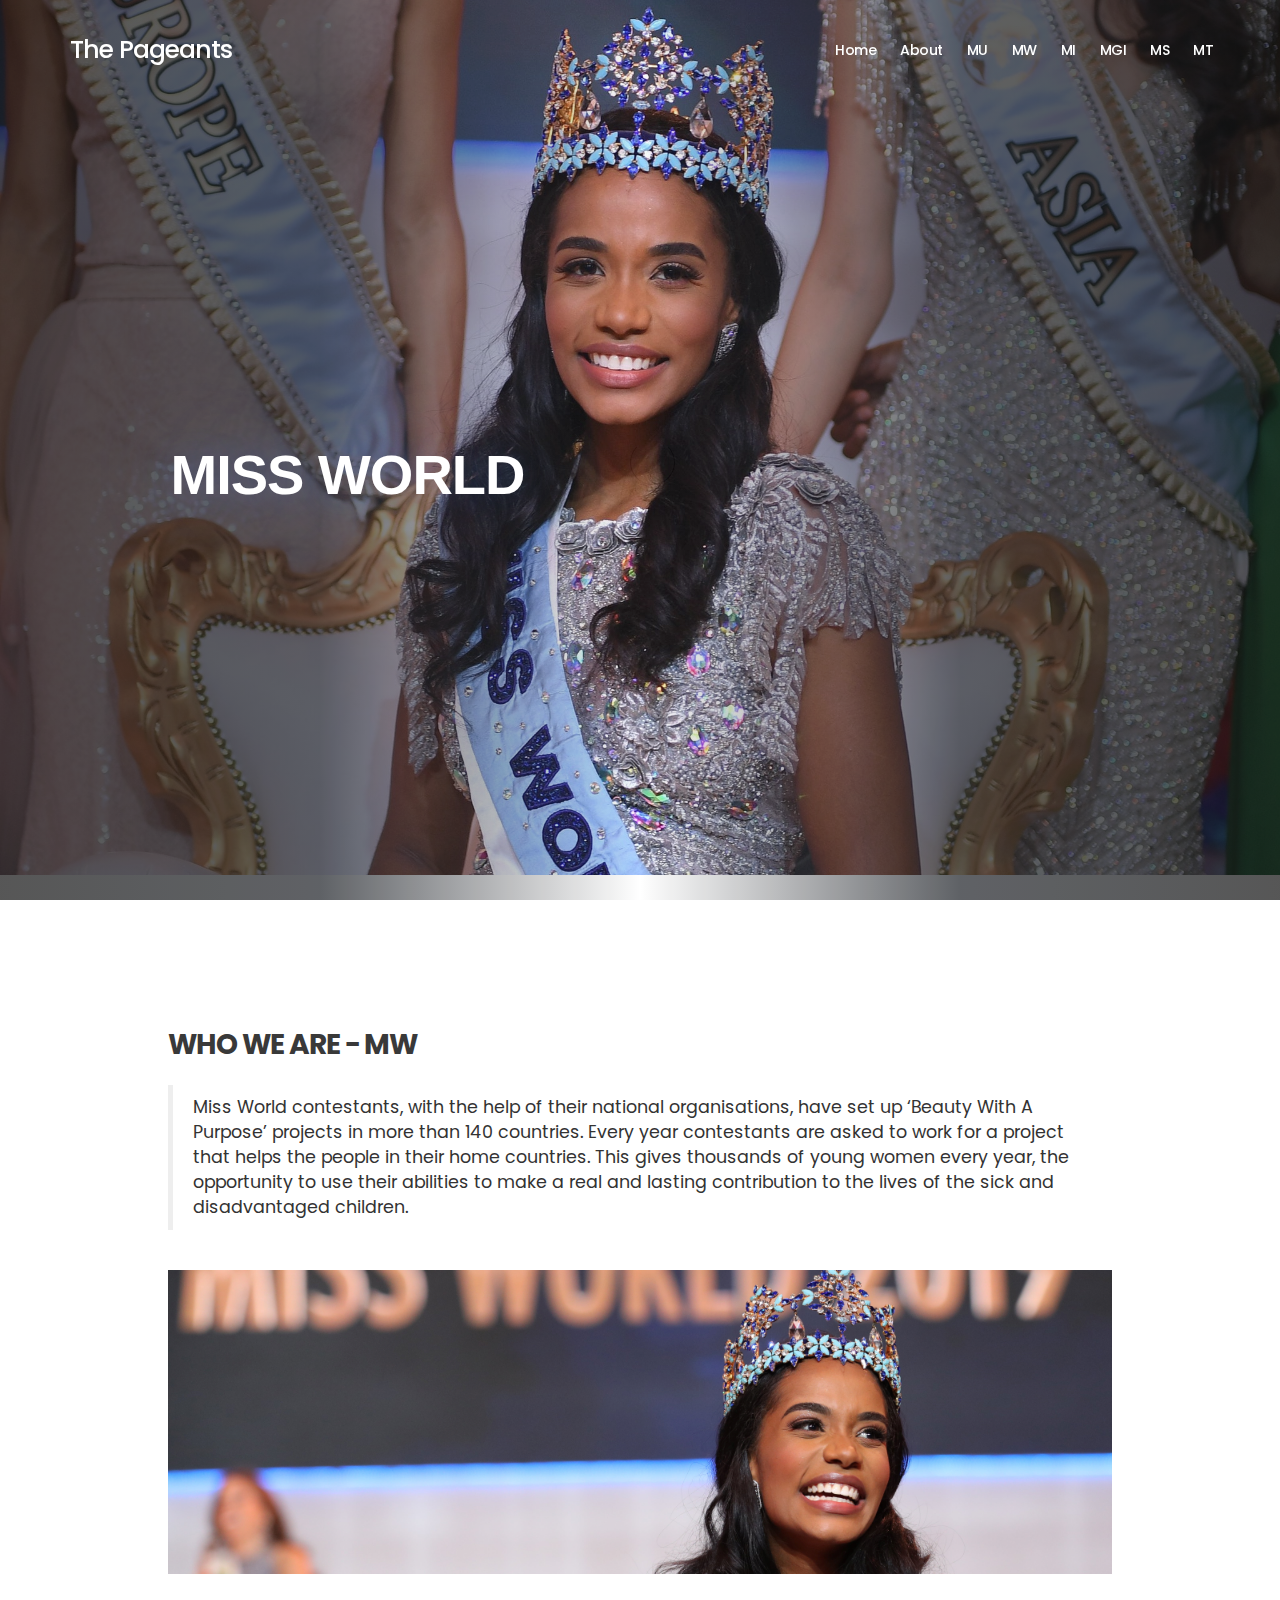
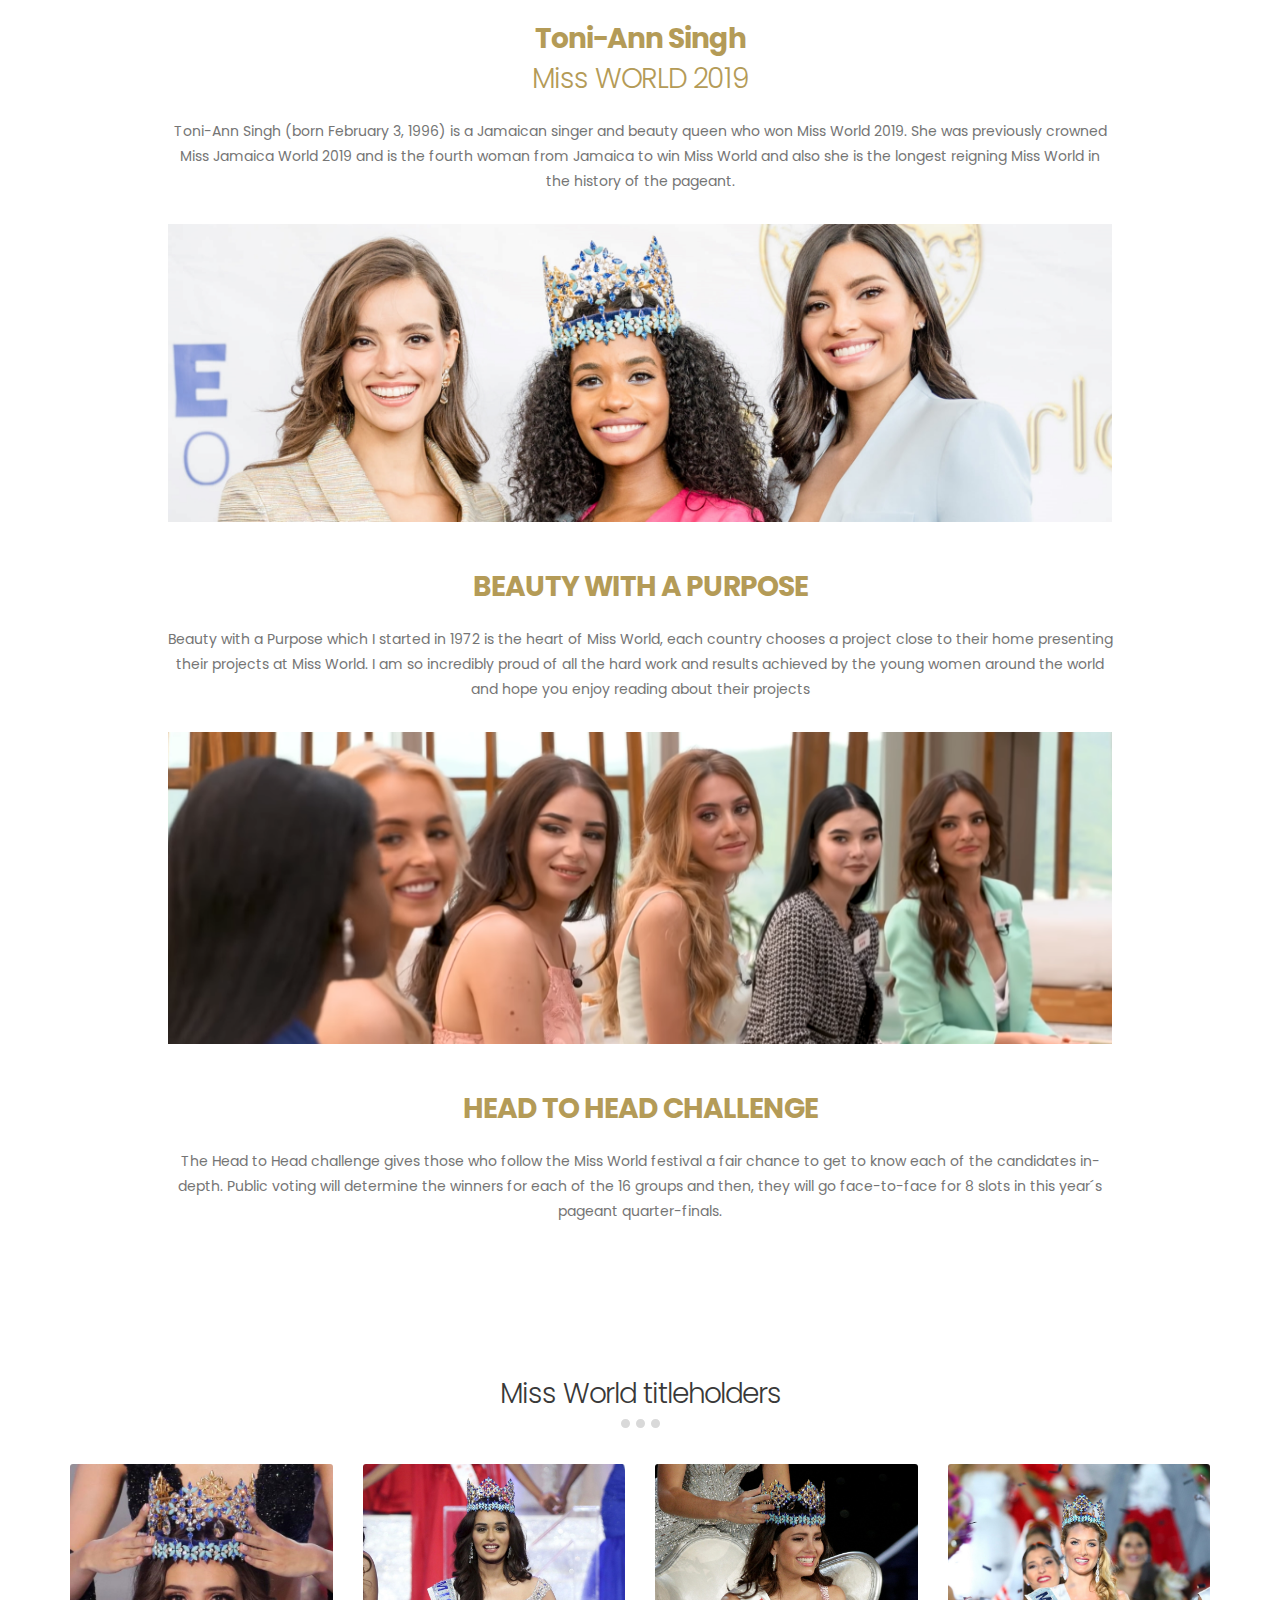
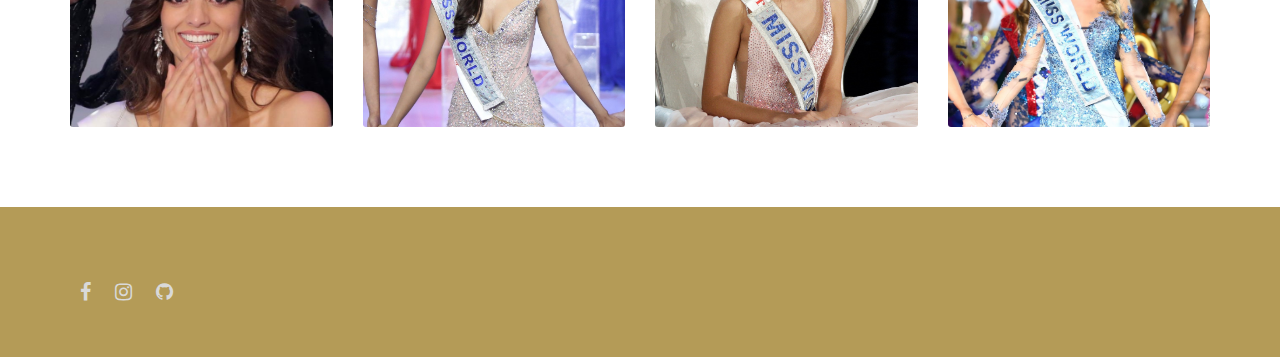
<file: mw.html>
<!DOCTYPE html>
<html lang="en">
  <head>
    <title>Miss World</title>

    <meta charset="UTF-8" />
    <meta http-equiv="X-UA-Compatible" content="IE=Edge" />
    <meta name="description" content="" />
    <meta name="keywords" content="" />
    <meta name="author" content="" />
    <meta
      name="viewport"
      content="width=device-width, initial-scale=1, maximum-scale=1"
    />

    <link rel="stylesheet" href="css/bootstrap.min.css" />
    <link rel="stylesheet" href="css/magnific-popup.css" />
    <link rel="stylesheet" href="css/font-awesome.min.css" />
    <link rel="icon" type="image/png" href="images/lg.png">
    <!-- MAIN CSS -->
    <link rel="stylesheet" href="css/templatemo-style.css" />
  </head>
  <body>
    <!-- PRE LOADER -->
    <section class="preloader">
      <div class="spinner">
        <span class="spinner-rotate"></span>
      </div>
    </section>

    <!-- MENU -->
    <section class="navbar custom-navbar navbar-fixed-top" role="navigation">
      <div class="container">
        <div class="navbar-header">
          <button
            class="navbar-toggle"
            data-toggle="collapse"
            data-target=".navbar-collapse"
          >
            <span class="icon icon-bar"></span>
            <span class="icon icon-bar"></span>
            <span class="icon icon-bar"></span>
          </button>

          <!-- lOGO TEXT HERE -->
          <a href="index.html" class="navbar-brand">The Pageants</a>
        </div>

        <!-- MENU LINKS -->
        <div class="collapse navbar-collapse">
          <ul class="nav navbar-nav navbar-right">
            <li><a href="index.html" class="smoothScroll">Home</a></li>
            <li><a href="about.html" class="smoothScroll">About</a></li>
            <li><a href="mu.html" class="smoothScroll">MU</a></li>
            <li><a href="mw.html" class="smoothScroll">MW</a></li>
            <li><a href="mi.html" class="smoothScroll">MI</a></li>
            <li><a href="mgi.html" class="smoothScroll">MGI</a></li>
            <li><a href="ms.html" class="smoothScroll">MS</a></li>
            <li><a href="mt.html" class="smoothScroll">MT</a></li>
          </ul>
        </div>
      </div>
    </section>

    <!-- HOME -->
    <section id="homemw" data-stellar-background-ratio="0.5">
      <div class="overlay"></div>
      <div class="container">
        <div class="row">
          <div class="col-md-6 col-sm-12">
            <div class="home-info">
              <h1><b>MISS WORLD</b></h1>
            </div>
          </div>
        </div>
      </div>
    </section>

    <!-- BLOG -->
    <section id="blog-detail" data-stellar-background-ratio="0.5">
      <div class="container">
        <div class="row">
          <div class="col-md-offset-1 col-md-10 col-sm-12">
            <!-- BLOG THUMB -->
            <div class="blog-detail-thumb">
              <h2><b>WHO WE ARE - MW</b></h2>

              <blockquote>
                Miss World contestants, with the help of their national
                organisations, have set up ‘Beauty With A Purpose’ projects in
                more than 140 countries. Every year contestants are asked to
                work for a project that helps the people in their home
                countries. This gives thousands of young women every year, the
                opportunity to use their abilities to make a real and lasting
                contribution to the lives of the sick and disadvantaged
                children.
              </blockquote>

              <br />
              <img src="images/mw/win.jpg" class="img-responsive" alt="" />
              <div>
                <center>
                  <h2>
                    <span style="color: #b49b57">
                      <b>Toni-Ann Singh </b><br />Miss WORLD 2019</span
                    >
                  </h2>

                  <p>
                    Toni-Ann Singh (born February 3, 1996) is a Jamaican singer
                    and beauty queen who won Miss World 2019. She was previously
                    crowned Miss Jamaica World 2019 and is the fourth woman from
                    Jamaica to win Miss World and also she is the longest
                    reigning Miss World in the history of the pageant.
                  </p>
                </center>
              </div>

              <br />
              <img src="images/mw/bwp.jpg" class="img-responsive" alt="" />
              <div>
                <center>
                  <h2>
                    <b
                      ><span style="color: #b49b57"
                        >BEAUTY WITH A PURPOSE</span
                      ></b
                    >
                  </h2>
                  <p>
                    Beauty with a Purpose which I started in 1972 is the heart
                    of Miss World, each country chooses a project close to their
                    home presenting their projects at Miss World. I am so
                    incredibly proud of all the hard work and results achieved
                    by the young women around the world and hope you enjoy
                    reading about their projects
                  </p>
                </center>
              </div>

              <br />
              <img src="images/mw/h2h.png" class="img-responsive" alt="" />
              <div>
                <center>
                  <h2>
                    <b
                      ><span style="color: #b49b57"
                        >HEAD TO HEAD CHALLENGE</span
                      ></b
                    >
                  </h2>
                  <p>
                    The Head to Head challenge gives those who follow the Miss
                    World festival a fair chance to get to know each of the
                    candidates in-depth. Public voting will determine the
                    winners for each of the 16 groups and then, they will go
                    face-to-face for 8 slots in this year´s pageant
                    quarter-finals.
                  </p>
                </center>
              </div>

              
            </div>
          </div>
        </div>
      </div>
    </section>

    <!-- WORK -->
    <section id="work" data-stellar-background-ratio="0.5">
      <div class="container">
        <div class="row">
          <div class="col-md-12 col-sm-12">
            <div class="section-title">
              <h2>Miss World titleholders</h2>
              <span class="line-bar">...</span>
            </div>
          </div>

          <div class="col-md-3 col-sm-6">
            <!-- WORK THUMB -->
            <div class="work-thumb">
              <a href="images/mw/18.jpg" class="image-popup">
                <img src="images/mw/18.jpg" class="img-responsive" alt="Work" />

                <div class="work-info">
                  <h3>Vanessa Ponce</h3>
                  <small>Miss World 2018</small>
                  <small>Mexico</small>
                </div>
              </a>
            </div>
          </div>

          <div class="col-md-3 col-sm-6">
            <!-- WORK THUMB -->
            <div class="work-thumb">
              <a href="images/mw/17.jpg" class="image-popup">
                <img src="images/mw/17.jpg" class="img-responsive" alt="Work" />

                <div class="work-info">
                  <h3>Manushi Chhillar</h3>
                  <small>Miss World 2017</small>
                  <small>India</small>
                </div>
              </a>
            </div>
          </div>

          <div class="col-md-3 col-sm-6">
            <!-- WORK THUMB -->
            <div class="work-thumb">
              <a href="images/mw/16.jpg" class="image-popup">
                <img src="images/mw/16.jpg" class="img-responsive" alt="Work" />

                <div class="work-info">
                  <h3>Stephanie Del Valle</h3>
                  <small>Miss World 2016</small>
                  <small>Puerto Rico</small>
                </div>
              </a>
            </div>
          </div>

          <div class="col-md-3 col-sm-6">
            <!-- WORK THUMB -->
            <div class="work-thumb">
              <a href="images/mw/15.jpg" class="image-popup">
                <img src="images/mw/15.jpg" class="img-responsive" alt="Work" />

                <div class="work-info">
                  <h3>Mireia Lalaguna</h3>
                  <small>Miss World 2015</small>
                  <small>Spain</small>
                </div>
              </a>
            </div>
          </div>
        </div>
      </div>
    </section>

    <!-- FOOTER -->
    <!-- FOOTER -->
    <footer data-stellar-background-ratio="0.5">
      <div class="container">
        <div class="row">
          <div class="col-md-6 col-sm-7">
            <ul class="social-icon">
              <li>
                <a
                  href="https://www.facebook.com/mmark.khomsan"
                  class="fa fa-facebook"
                ></a>
              </li>
              <li>
                <a
                  href="https://www.instagram.com/markkhks/"
                  class="fa fa-instagram"
                ></a>
              </li>
              <li>
                <a href="https://github.com/MarkKh" class="fa fa-github"></a>
              </li>
            </ul>
          </div>
        </div>
      </div>
    </footer>

    <!-- SCRIPTS -->
    <script src="js/jquery.js"></script>
    <script src="js/bootstrap.min.js"></script>
    <script src="js/jquery.stellar.min.js"></script>
    <script src="js/jquery.magnific-popup.min.js"></script>
    <script src="js/smoothscroll.js"></script>
    <script src="js/custom.js"></script>
  </body>
</html>
</file>
<file: css/templatemo-style.css>
/*

Hydro Template 

http://www.templatemo.com/tm-509-hydro

*/  
  @import url('https://fonts.googleapis.com/css?family=Poppins:400,500,600');

  body {
    background: #ffffff;
    font-family: 'Poppins', sans-serif;
    overflow-x: hidden;
  }


  /*---------------------------------------
     TYPOGRAPHY              
  -----------------------------------------*/

  h1,h2,h3,h4,h5,h6 {
    font-weight: 300;
    line-height: inherit;
    letter-spacing: -1px;
  }

  h1 {
    font-family: 'DM Sans', sans-serif;
    color: #ffffff;
    font-size: 4em;
    margin-bottom: 30px;
    text-shadow: 0 0 80px rgb(192 219 255 / 35%), 0 0 32px rgb(65 120 255 / 24%);
  }

  h2 {
    color: #393939;
    font-size: 2em;
  }

  h3 {
    color: #505050;
    font-size: 1.5em;
    font-weight: 500;
    margin-bottom: 0;
  }

  h4 {
    color: #696969;
    font-size: 18px;
    line-height: normal;
  }

  p {
    color: #757575;
    font-size: 14px;
    font-weight: normal;
    line-height: 25px;
  }

  strong {
    font-weight: 500;
  }


  /*---------------------------------------
     GENERAL               
  -----------------------------------------*/

  * {
    -webkit-box-sizing: border-box;
    -moz-box-sizing: border-box;
    box-sizing: border-box;
  }

  *:before,
  *:after {
    -webkit-box-sizing: border-box;
    -moz-box-sizing: border-box;
    box-sizing: border-box;
  }

  a {
    color: #252525;
    font-weight: normal;
    -webkit-transition: 0.5s;
    transition: 0.5s;
    text-decoration: none !important;
  }

  a:hover, a:active, a:focus {
    color: #b49b57;
    outline: none;
  }

  .section-title {
    margin-bottom: 60px;
  }

  .section-title h2 {
    margin-top: 0;
    margin-bottom: 10px;
    line-height: 0;
  }

  .section-title .line-bar {
    color: #d9d9d9;
    display: block;
    font-size: 5em;
    line-height: 0;
  }

  .section-btn {
    background: #b49b57;
    border: 0;
    border-radius: 100px;
    color: #ffffff;
    cursor: pointer;
    font-size: inherit;
    font-weight: normal;
    padding: 15px 30px;
    -webkit-transition: 0.5s;
    transition: 0.5s;
  }

  .section-btn:hover,
  .section-btn:focus {
    background: #b49b57;  /* fallback for old browsers */
    
    border-color: transparent;
    color: #393939;
  }

  .overlay {
    background: #0D1117;  /* fallback for old browsers */
    background: -webkit-linear-gradient(to right, #000000, #0D1117,transparent, #0D1117,#000000);  /* Chrome 10-25, Safari 5.1-6 */
    background: linear-gradient(to right,#000000, #0D1117,transparent, #0D1117,#000000); /* Chrome 10W3C, IE 10+/ Edge, Firefox 16+, Chrome 26+, Opera 12+, Safari 7+ */
    opacity: 0.7;
    position: absolute;
    width: 100%;
    height: 100%;
    top: 0;
    right: 0;
    left: 0;
  }

  section {
    padding-top: 80px;
    padding-bottom: 80px;
    text-align: center;
  }


  /*---------------------------------------
       PRE LOADER              
  -----------------------------------------*/

  .preloader {
    position: fixed;
    top: 0;
    left: 0;
    width: 100%;
    height: 100%;
    z-index: 99999;
    display: flex;
    flex-flow: row nowrap;
    justify-content: center;
    align-items: center;
    background: none repeat scroll 0 0 #ffffff;
  }

  .spinner {
    border: 1px solid transparent;
    border-radius: 3px;
    position: relative;
  }

  .spinner:before {
    content: '';
    box-sizing: border-box;
    position: absolute;
    top: 50%;
    left: 50%;
    width: 45px;
    height: 45px;
    margin-top: -10px;
    margin-left: -10px;
    border-radius: 50%;
    border: 1px solid #575757;
    border-top-color: #ffffff;
    animation: spinner .9s linear infinite;
  }

  @-webkit-@keyframes spinner {
    to {transform: rotate(360deg);}
  }

  @keyframes spinner {
    to {transform: rotate(360deg);}
  }


  /*---------------------------------------
      MENU              
  -----------------------------------------*/

  .custom-navbar {
    border: none;
    margin-bottom: 0;
    padding: 25px 0;
  }

  .custom-navbar .navbar-brand {
    color: #ffffff;
    font-size: 25px;
    font-weight: 500;
    letter-spacing: -1px;
  }

  .top-nav-collapse {
    background: #ffffff;
  }

  .custom-navbar .navbar-nav.navbar-nav-first {
    margin-left: 8em;
  }

  .custom-navbar .navbar-nav.navbar-right li a {
    padding-right: 12px;
    padding-left: 12px;
  }

  .custom-navbar .section-btn {
    padding: 15px;
    margin-left: 2em;
  }

  .custom-navbar .section-btn:hover {
    background: #000000;  /* fallback for old browsers */
    background: -webkit-linear-gradient(to right, #434343, #000000);  /* Chrome 10-25, Safari 5.1-6 */
    background: linear-gradient(to right, #434343, #000000); /* W3C, IE 10+/ Edge, Firefox 16+, Chrome 26+, Opera 12+, Safari 7+ */
  }

  .custom-navbar .section-btn a {
    padding: 0;
  }

  .custom-navbar .nav .section-btn a:hover {
    color: #ffffff;
  }

  .custom-navbar .nav li a {
    font-size: 14px;
    font-weight: 500;
    color: #ffffff;
    letter-spacing: -0.5px;
    padding-right: 22px;
    padding-left: 22px;
  }

  .custom-navbar .nav li a:hover {
    background: transparent;
    color: #B49B57;
  }

  .custom-navbar .navbar-nav > li > a:hover,
  .custom-navbar .navbar-nav > li > a:focus {
    background-color: transparent;
  }

  .custom-navbar .nav li.active > a {
    background-color: transparent;
    color: #B49B57;
  }

  .custom-navbar .navbar-toggle {
    border: none;
    padding-top: 10px;
  }

  .custom-navbar .navbar-toggle {
    background-color: transparent;
  }

  .custom-navbar .navbar-toggle .icon-bar {
    background: #252525;
    border-color: transparent;
  }

  @media(min-width:768px) {
    .custom-navbar {
      border-bottom: 0;
      background: 0 0; 
    }

    .custom-navbar.top-nav-collapse {
      background: #ffffff;
      -webkit-box-shadow: 0 1px 30px rgba(0, 0, 0, 0.1);
      -moz-box-shadow: 0 1px 30px rgba(0, 0, 0, 0.1);
      box-shadow: 0 1px 30px rgba(0, 0, 0, 0.1);
      padding: 12px 0;
    }

    .top-nav-collapse .navbar-brand {
      color: #252525;
    }

    .top-nav-collapse .nav li a {
      color: #575757;
    }

    .top-nav-collapse .nav .section-btn a {
      color: #ffffff;
    }
  }



  /*---------------------------------------
      HOME              
  -----------------------------------------*/
  #homeab {
    background: url('../images/blog-header-bg.jpg') no-repeat center center;
    background-size: cover;
    vertical-align: middle;
    display: -webkit-box;
    display: -webkit-flex;
    display: -ms-flexbox;
    display: flex;
    -webkit-box-align: center;
    -webkit-align-items: center;
    -ms-flex-align: center;
    align-items: center;
    min-height: 100vh;
    position: relative;
    overflow: hidden;
    padding-top: 10em;
  }

  #homemu {
    background: url('../images/mubg.jpg') no-repeat center center;
    background-size: cover;
    vertical-align: middle;
    display: -webkit-box;
    display: -webkit-flex;
    display: -ms-flexbox;
    display: flex;
    -webkit-box-align: center;
    -webkit-align-items: center;
    -ms-flex-align: center;
    align-items: center;
    min-height: 100vh;
    position: relative;
    overflow: hidden;
    padding-top: 10em;
  }

  #homemgi {
    background: url('../images/mgibg.jpg') no-repeat center center;
    background-size: cover;
    vertical-align: middle;
    display: -webkit-box;
    display: -webkit-flex;
    display: -ms-flexbox;
    display: flex;
    -webkit-box-align: center;
    -webkit-align-items: center;
    -ms-flex-align: center;
    align-items: center;
    min-height: 100vh;
    position: relative;
    overflow: hidden;
    padding-top: 10em;
  }

  #homemw {
    background: url('../images/mwbg.jpg') no-repeat center center;
    background-size: cover;
    vertical-align: middle;
    display: -webkit-box;
    display: -webkit-flex;
    display: -ms-flexbox;
    display: flex;
    -webkit-box-align: center;
    -webkit-align-items: center;
    -ms-flex-align: center;
    align-items: center;
    min-height: 100vh;
    position: relative;
    overflow: hidden;
    padding-top: 10em;
  }

  #homemi {
    background: url('../images/mibg.jpg') no-repeat center center;
    background-size: cover;
    vertical-align: middle;
    display: -webkit-box;
    display: -webkit-flex;
    display: -ms-flexbox;
    display: flex;
    -webkit-box-align: center;
    -webkit-align-items: center;
    -ms-flex-align: center;
    align-items: center;
    min-height: 100vh;
    position: relative;
    overflow: hidden;
    padding-top: 10em;
  }

  #homems {
    background: url('../images/msbg.jpg') no-repeat center center;
    background-size: cover;
    vertical-align: middle;
    display: -webkit-box;
    display: -webkit-flex;
    display: -ms-flexbox;
    display: flex;
    -webkit-box-align: center;
    -webkit-align-items: center;
    -ms-flex-align: center;
    align-items: center;
    min-height: 100vh;
    position: relative;
    overflow: hidden;
    padding-top: 10em;
  }

  #homemt {
    background: url('../images/mtbg.jpeg') no-repeat center center;
    background-size: cover;
    vertical-align: middle;
    display: -webkit-box;
    display: -webkit-flex;
    display: -ms-flexbox;
    display: flex;
    -webkit-box-align: center;
    -webkit-align-items: center;
    -ms-flex-align: center;
    align-items: center;
    min-height: 100vh;
    position: relative;
    overflow: hidden;
    padding-top: 10em;
  }

  #homein {
    background: url('../images/indexbg.jpg') no-repeat center center;
    background-size: cover;
    vertical-align: middle;
    display: -webkit-box;
    display: -webkit-flex;
    display: -ms-flexbox;
    display: flex;
    -webkit-box-align: center;
    -webkit-align-items: center;
    -ms-flex-align: center;
    align-items: center;
    min-height: 100vh;
    position: relative;
    overflow: hidden;
    padding-top: 10em;
  }

  #home h1 {
    color: #ffffff;
  }

  .home-info .section-btn {
    background: transparent;
    border: 2px solid #f9f9f9;
    color: #f9f9f9;
  }

  .home-info .section-btn:hover,
  .home-info .section-btn:focus {
    background: #b49b57;
    border-color: transparent;
    color: #ffffff;
  }

  .home-info span {
    display: inline-block;
    vertical-align: middle;
    color: #f9f9f9;
    font-weight: 500;
    margin-left: 20px; 
  }

  .home-info span small {
    display: block;
  }



  /*---------------------------------------
      ABOUT              
  -----------------------------------------*/

  #about {
    text-align: left;
    padding-bottom: 0;
  }

  #about .about-info:first-child {
    margin-right: 40px;
  }

  .about-info .section-title {
    margin: 40px 0 40px 0;
  }

  .about-info {
    margin-top: 60px;
  }

  .skill-thumb strong {
    display: inline-block;
    margin-bottom: 10px;
  }

  .skill-thumb .progress {
    background: #ffffff;
    border-radius: 5px;
    box-shadow: none;
    height: 3px;
    margin-bottom: 25px;
  }

  .skill-thumb .progress-bar {
    background: #1f1f1f;
    box-shadow: none;
  }



  /*---------------------------------------
      WORK             
  -----------------------------------------*/

  .work-info img {
    width: 100%;
    border-radius: 100%;
  }

  #work .work-thumb {
    overflow: hidden;
    position: relative;
    cursor: pointer;
    border-radius: 3px;
  }

  .work-thumb .work-info {
    position: absolute;
    top: 0px;
    left: 0px;
    right: 0px;
    bottom: 0px;
    display: flex;
    align-items: center;
    justify-content: center;
    flex-direction: column;
    text-align: center;
  }

  .work-thumb .work-info:after {
    position: absolute;
    top: 0px;
    left: 0px;
    right: 0px;
    bottom: 0px;
    content: "";
    background: #B49B57;
    opacity: 0;
    transition: 0.5s;
  }

  .work-thumb .work-info:hover::after {
    opacity: 0.9;
  }

  .work-thumb .work-info h3,
  .work-thumb .work-info small {
    transform: translateY(100%);
    opacity: 0;
    display: block;
    transition: 0.5s 0.2s;
    color: #ffffff;
    z-index: 2;
    position: relative;
  }

  .work-thumb .work-info small {
    color: #d9d9d9;
    text-transform: uppercase;
    font-size: 12px;
    font-weight: 500;
    letter-spacing: 1px;
    margin-top: 3px;
  }

  .work-thumb:hover .work-info h3,
  .work-thumb:hover .work-info small {
    transform: translateY(0px);
    opacity: 1;
  }



  /*---------------------------------------
      BLOG             
  -----------------------------------------*/

  #blog {
    background: #f0f0f0;
  }

  #blog-header,
  #blog-detail {
    text-align: left;
  }

  #blog-header {
    background: url('../images/blog-header-bg.jpg') no-repeat center center;
    background-size: cover;
    display: -webkit-box;
    display: -webkit-flex;
    display: -ms-flexbox;
    display: flex;
    -webkit-box-align: center;
    -webkit-align-items: center;
    -ms-flex-align: center;
    align-items: center;
    height: 65vh;
    color: #ffffff;
    position: relative;
    padding-top: 12em;
  }

  #blog-header h2 {
    color: #ffffff;
  }

  .blog-thumb {
    background: #ffffff;
    -webkit-box-shadow: 0 1px 30px rgba(0, 0, 0, 0.1);
    -moz-box-shadow: 0 1px 30px rgba(0, 0, 0, 0.1);
    box-shadow: 0 1px 30px rgba(0, 0, 0, 0.1);
    border-radius: 3px;
    text-align: left;
    margin-bottom: 30px;
    height: 350px;
  }

  .media.blog-thumb .media-left {
    width: 45%;
  }

  .blog-thumb small {
    color: #b49b57;
    font-weight: 500;
    display: block;
  }

  .blog-thumb small .fa {
    margin-right: 5px;
  }

  .blog-thumb h4 {
    margin-top: 2px;
    margin-bottom: 0px;
  }

  #blog-detail h2 {
    padding: 25px 0 10px 0;
  }

  .blog-info {
    padding: 75px 25px;
  }

  .blog-info h3 {
    margin: 0;
    padding: 8px 0 6px 0;
    text-transform: capitalize;
  }

  .blog-info .section-btn {
    background: #f0f0f0;
    color: #393939;
    margin-top: 20px;
  }

  .blog-info .section-btn:hover {
    background: #b49b57;  /* fallback for old browsers */
    
    color: #ffffff;
  }

  .blog-thumb ul {
    margin: 32px 12px 22px 0px;
  }

  .blog-thumb ul li {
    list-style: square;
    font-weight: normal;
    padding: 4px 12px 4px 0px;
  }

  .blog-social-share {
    text-align: center;
    padding-top: 22px;
  }

  .blog-social-share .btn {
    border-radius: 100px;
    border: none;
    font-size: 10px;
    letter-spacing: 0.5px;
    text-transform: uppercase;
    margin: 20px 6px;
    padding: 10px 16px;
  }

  .blog-social-share .btn-primary {
    background: #3b5998;
  }

  .blog-social-share .btn-success {
    background: #1da1f2;
  }

  .blog-social-share .btn-danger {
    background: #b49b57;
  }

  .blog-social-share a .fa {
    padding-right: 4px;
  }

  .blog-ads {
    background: #f9f9f9;
    border-right: 4px solid #2b2b2b;
    padding: 42px;
    text-align: center;
    margin: 26px 0 26px 0;
  }

  .blog-ads h4 {
    font-size: 18px;
  }



  /*---------------------------------------
      CONTACTS             
  -----------------------------------------*/

  #contact {
    background: #00F260;  /* fallback for old browsers */
    background: -webkit-linear-gradient(to right, #0575E6, #00F260);  /* Chrome 10-25, Safari 5.1-6 */
    background: linear-gradient(to right, #0575E6, #00F260); /* W3C, IE 10+/ Edge, Firefox 16+, Chrome 26+, Opera 12+, Safari 7+ */
  }

  #contact .section-title h2 {
    color: #ffffff;
  }

  .google-map {
    border-radius: 100%;
    width: 300px;
    height: 300px;
    overflow: hidden;
    margin: 0 auto;
  }

  .google-map iframe {
    border: 0;
    width: 300px;
    height: 300px;
  }

  #contact .form-control {
    border: 0;
    border-radius: 5px;
    box-shadow: none;
    color: rgba(20,20,20,0.5);
    font-size: 14px;
    font-weight: normal;
    margin-bottom: 15px;
    padding-left: 8px;
  }

  #contact input,
  #contact select {
    height: 55px;
  }

  #contact select {
    color: rgba(20,20,20,0.5);
  }

  #contact input[type='submit'] {
    background: #b49b57;
    border-radius: 100px;
    color: #ffffff;
    font-weight: 500;
  }



  /*---------------------------------------
     FOOTER              
  -----------------------------------------*/

  footer {
    background: #B49B57;  /* fallback for old browsers */
    position: relative;
    padding-top: 70px;
    padding-bottom: 50px;
  }

  footer h2 {
    color: #ffffff;
  }

  .footer-link {
    margin: 0;
    padding: 0;
  }

  .footer-link li {
    display: block;
    list-style: none;
    margin: 2px 2px 2px 0;
  }

  footer p,
  footer span,
  .footer-link li a {
    color: #d9d9d9;
  }

  .copyright-text p,
  .footer-bottom .phone-contact p {
    font-size: 14px;
  }

  .footer-info p {
    margin-right: 4em;
  }

  .footer-bottom {
    border-top: 2px solid rgba(255,255,255,0.1);
    margin-top: 5em;
    padding-top: 3em;
  }

  .footer-bottom .phone-contact,
  .footer-bottom .social-icon {
    display: inline-block;
    vertical-align: top;
  }

  .footer-bottom .phone-contact {
    margin-right: 40px;
  }

  .footer-bottom .phone-contact span {
    font-weight: 500;
    display: inline-block;
    margin-left: 10px;
  }


  /*---------------------------------------
     SOCIAL ICON              
  -----------------------------------------*/

  .social-icon {
    position: relative;
    padding: 0;
    margin: 0;
  }

  .social-icon li {
    display: inline-block;
    list-style: none;
  }

  .social-icon li a {
    border-radius: 100px;
    color: #d9d9d9;
    font-size: 20px;
    text-decoration: none;
    position: relative;
    margin: 5px 10px;
  }

  .social-icon li a:hover {
    color: #0D1117;
  }


  /*---------------------------------------
      MODAL FORM             
  -----------------------------------------*/

  @media (min-width: 992px) {
    .modal-dialog {
      width: 420px;
    }
  }

  .modal-open .modal {
    padding-left: 0 !important;
  }

  .modal-dialog .modal-content {
    background: #000000;  /* fallback for old browsers */
    background: -webkit-linear-gradient(to right, #434343, #000000);  /* Chrome 10-25, Safari 5.1-6 */
    background: linear-gradient(to right, #434343, #000000); /* W3C, IE 10+/ Edge, Firefox 16+, Chrome 26+, Opera 12+, Safari 7+ */
    border: none;
    border-radius: 2px;
    text-align: center;
    position: relative;
    padding: 2em;
  }

  .modal-header, .modal-footer {
    border-bottom: 0;
    padding: 0;
  }

  .modal-dialog .modal-body {
    padding: 0;
  }

  .modal-dialog .modal-body a {
    color: #d9d9d9;
  }

  .modal .close {
    color: #999;
    font-size: 40px;
    font-weight: 300;
    text-shadow: none;
    opacity: 1;
    position: absolute;
    top: 15px;
    right: 15px;
    z-index: 100;
    outline: none;
  }

  .modal-dialog .modal-title {
    margin-bottom: 20px;
  }

  .modal-dialog .modal-title h2 {
    color: #ffffff;
  }

  .modal-dialog .nav-tabs {
    display: inline-block;
  }

  .modal-dialog .nav-tabs > li > a {
    border: 0;
    color: #999999;
    margin-right: 0;
  }

  .modal-dialog .nav-tabs > li.active > a, 
  .modal-dialog .nav-tabs > li.active > a:hover, 
  .modal-dialog .nav-tabs > li.active > a:focus,
  .modal-dialog .nav>li>a:focus, 
  .modal-dialog .nav>li>a:hover {
    color: #ffffff;
    background-color: transparent;
    border: none;
    border-bottom: 1px solid #b49b57;
  }

  .modal-dialog .tab-content {
    padding-top: 20px;
  }

  .modal-dialog form .form-control {
    border-radius: 5px;
    border: 1px solid #595959;
    background: transparent;
    box-shadow: none;
    margin: 15px 0 15px 0;
    height: 50px;
  }

  .modal-dialog form .form-control:hover,
  .modal-dialog form .form-control:focus {
    border-color: #ffffff;
  }

  .modal-dialog form input[type="submit"] {
    background: #b49b57;
    border-color: transparent;
    border-radius: 100px;
    color: #ffffff;
    margin-top: 20px;
  }


  /*---------------------------------------
     RESPONSIVE STYLES              
  -----------------------------------------*/

  @media screen and (max-width: 1170px) {

    .custom-navbar .navbar-nav.navbar-nav-first {
      margin-left: inherit;
    }
  }

  @media screen and (max-width: 991px) {

    h3 {
      font-size: 1.2em;
    }

    p {
      font-size: 13px;
    }

    #home {
      text-align: center;
    }

    .home-info {
      margin-bottom: 3em;
    }

    .custom-navbar .nav li a {
      font-size: 13px;
      padding-right: 11px;
      padding-left: 11px;
    }

    .custom-navbar .section-btn {
      margin-left: 1em;
    }

    .blog-thumb {
      height: inherit;
    }

    .blog-info {
      padding: 45px 25px;
    }

    .media.blog-thumb .media-left {
      display: block;
      width: 100%;
      padding-right: 0;
      overflow: hidden;
    }

    .media.blog-thumb .media-left {
      height: 250px;
    }

    .media.blog-thumb .media-left img {
      position: relative;
      bottom: 10em;
    }

    #work .work-thumb,
    .footer-thumb {
      margin-top: 20px;
      margin-bottom: 30px;
    }
  }

  @media only screen and (min-width: 640px) and (max-width: 767px) {

    #blog-header {
      height: 100vh;
    }

    .media.blog-thumb .media-left {
      height: 550px;
    }

    .media.blog-thumb .media-left img {
      position: relative;
      bottom: 10em;
    }
  }

  @media screen and (max-width: 767px) {

    .custom-navbar {
      background: #ffffff;
      -webkit-box-shadow: 0 1px 30px rgba(0, 0, 0, 0.1);
      -moz-box-shadow: 0 1px 30px rgba(0, 0, 0, 0.1);
      box-shadow: 0 1px 30px rgba(0, 0, 0, 0.1);
      padding: 10px 0;
    }

    .custom-navbar .nav li a {
      line-height: normal;
      padding: 5px;
    }

    .custom-navbar .navbar-brand,
    .top-nav-collapse .navbar-brand {
      color: #252525;
      font-weight: 600;
    }

    .custom-navbar .nav li a,
    .top-nav-collapse .nav li a {
      color: #575757;
    }

    .custom-navbar .navbar-nav.navbar-right li {
      display: inline-block;
    }

    .custom-navbar .section-btn {
      display: block !important;
      width: 50%;
      margin: 10px auto 10px auto;
      padding: 10px;
    }

    .custom-navbar .section-btn a {
      color: #ffffff !important;
    }

    .home-info span {
      margin-top: 20px;
    }

    #about .about-info:first-child {
      margin-right: 0;
    }

    .about-info {
      margin: 40px 0 40px 0;
    }

    .google-map {
      margin-top: 50px;
    }

    footer {
      text-align: center;
    }

    .footer-info p,
    .footer-bottom .phone-contact {
      margin-right: 0;
    }
  }

  @media screen and (max-width: 639px) {

    h1 {
      font-size: 2em;
    }

    .media.blog-thumb .media-left {
      height: 320px;
    }

    .media.blog-thumb .media-left img {
      position: relative;
      bottom: 6em;
    }
    
  }
</file>
